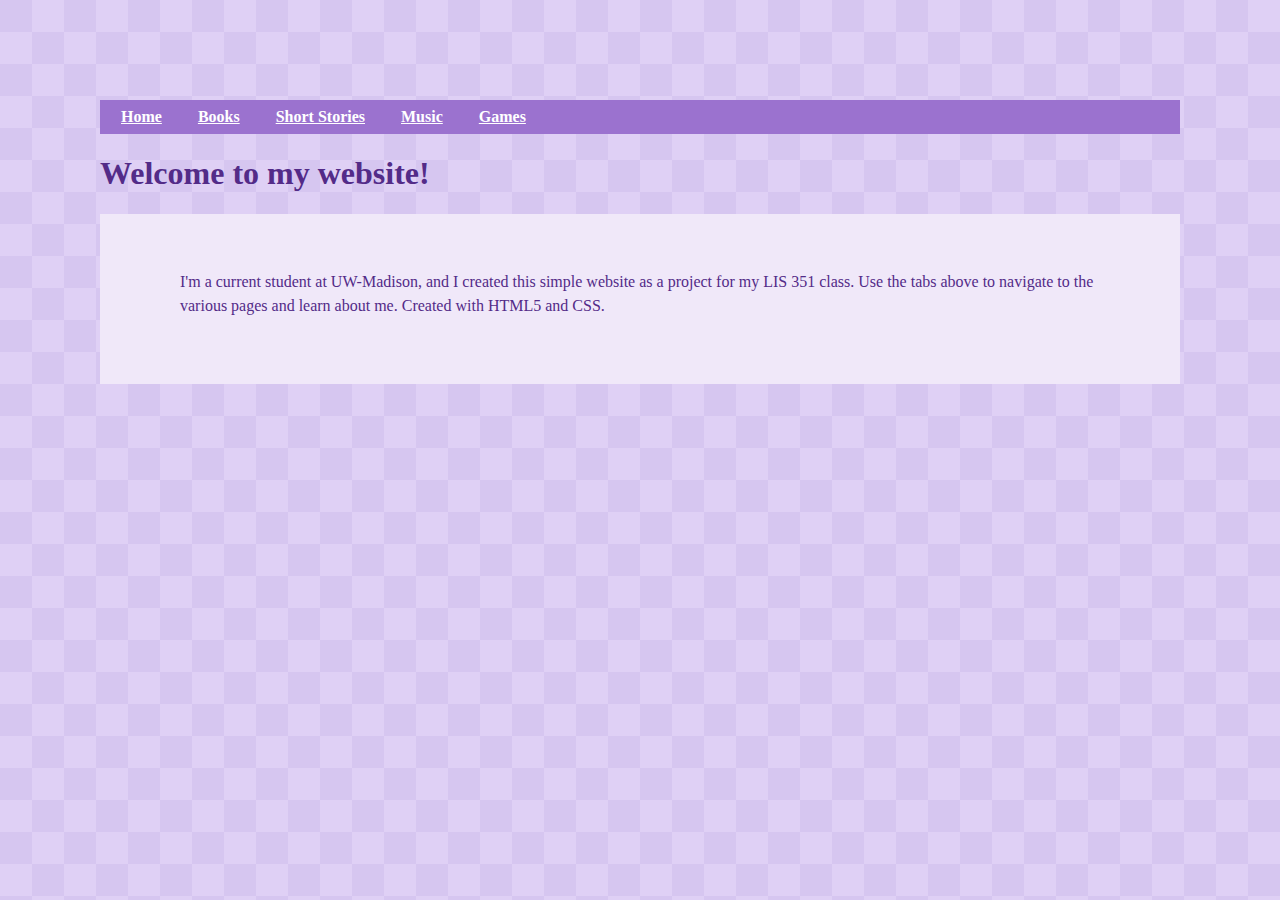
<file: index.html>
<!DOCTYPE html>
<html lang="en">
<meta charset="UTF-8">
<title>Home</title>
<meta name="viewport" content="width=device-width,initial-scale=1">
<link rel="stylesheet" href="/style.css">
<style>
</style>

    <body>
		<!---Navigation Bar-->
		<ul class = "nav-bar-Background">
			<li class = "nav-bar-Link"><a class = "nav-bar-List" href="index.html">Home</a></li>
			<li class = "nav-bar-Link"><a class = "nav-bar-List" href="books/books.html">Books</a></li>
			<li class = "nav-bar-Link"><a class = "nav-bar-List" href="shortstories/shortstories.html">Short Stories</a></li>
			<li class = "nav-bar-Link"><a class = "nav-bar-List" href="music/music.html">Music</a></li>
			<li class = "nav-bar-Link"><a class = "nav-bar-List" href="games/games.html">Games</a></li>
		  </ul>

		<!---Heading-->
		<h1>Welcome to my website!</h1>
		<div>

		<!---Body-->
		<p>
				I'm a current student at UW-Madison, and I created this simple website as 
			a project for my LIS 351 class. Use the tabs above to navigate to
			the various pages and learn about me. Created with HTML5 and CSS.
		</p></div>

	</body>

</html>
</file>
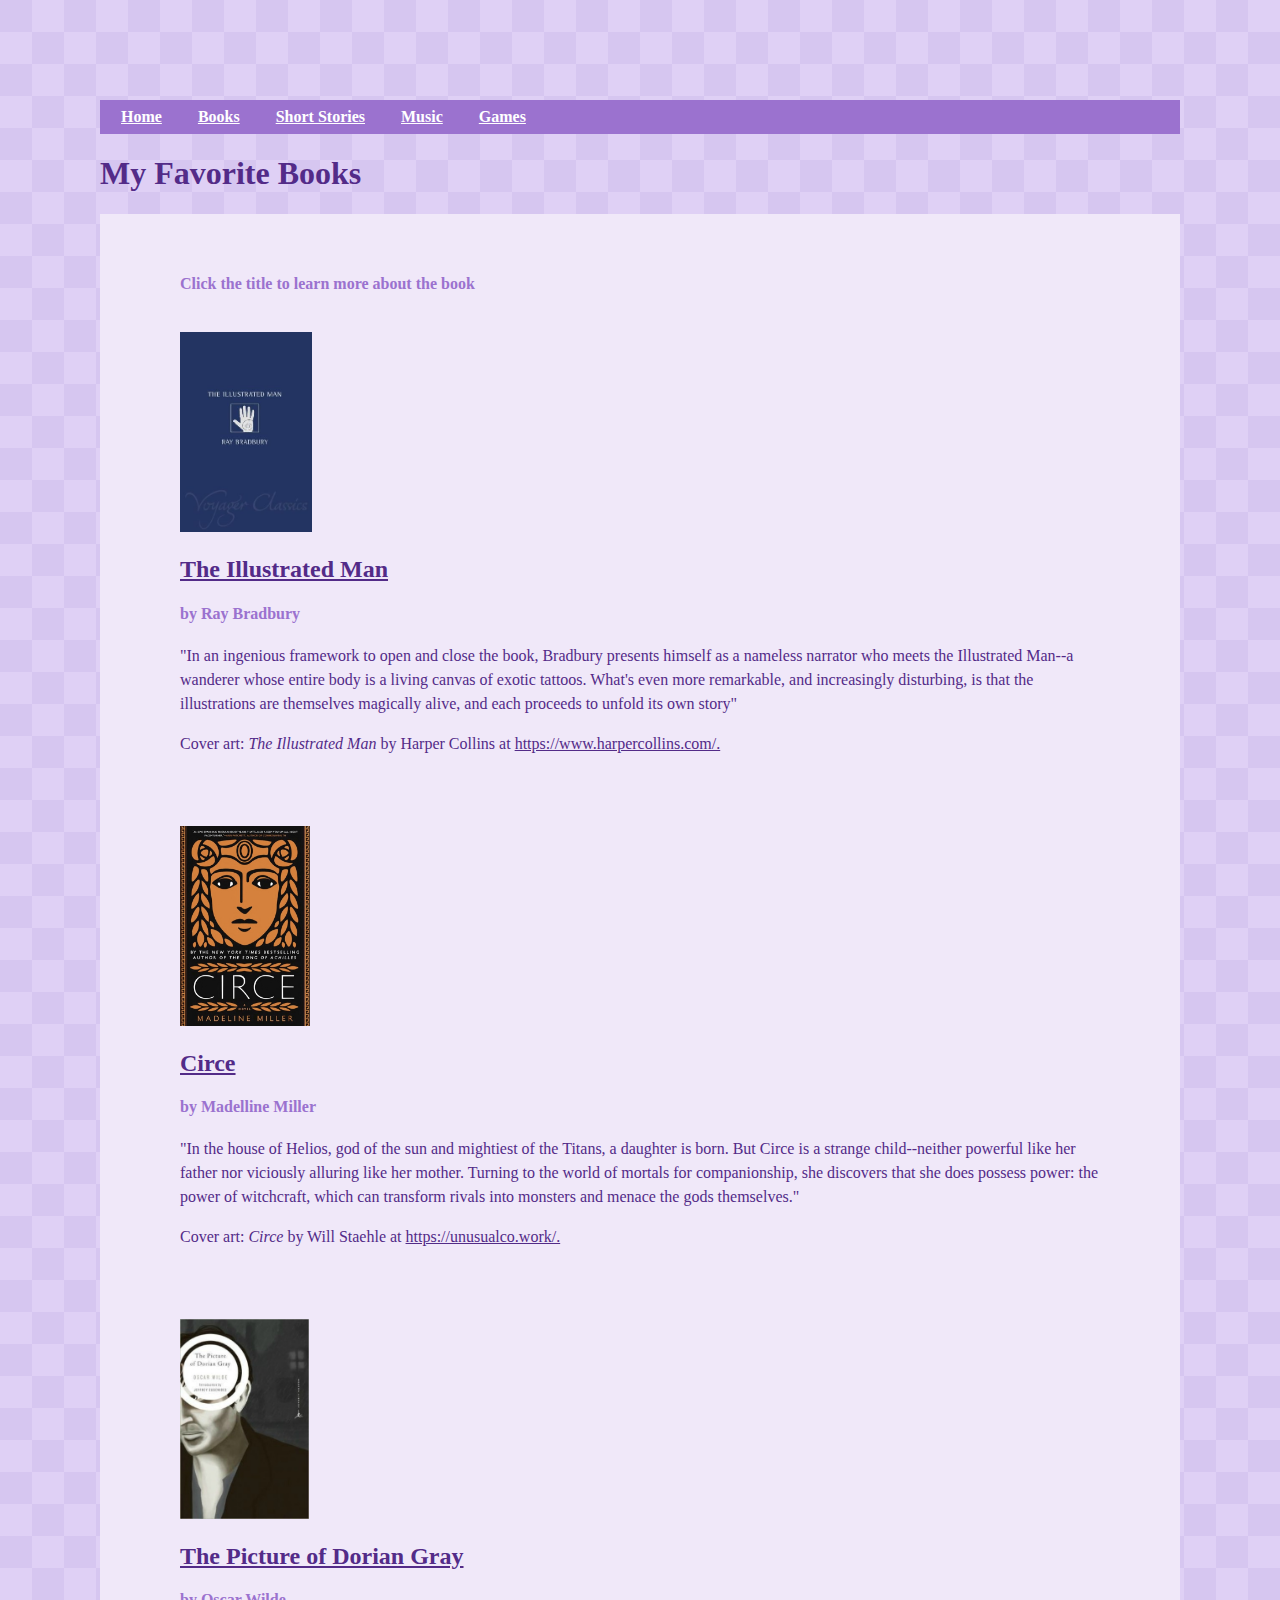
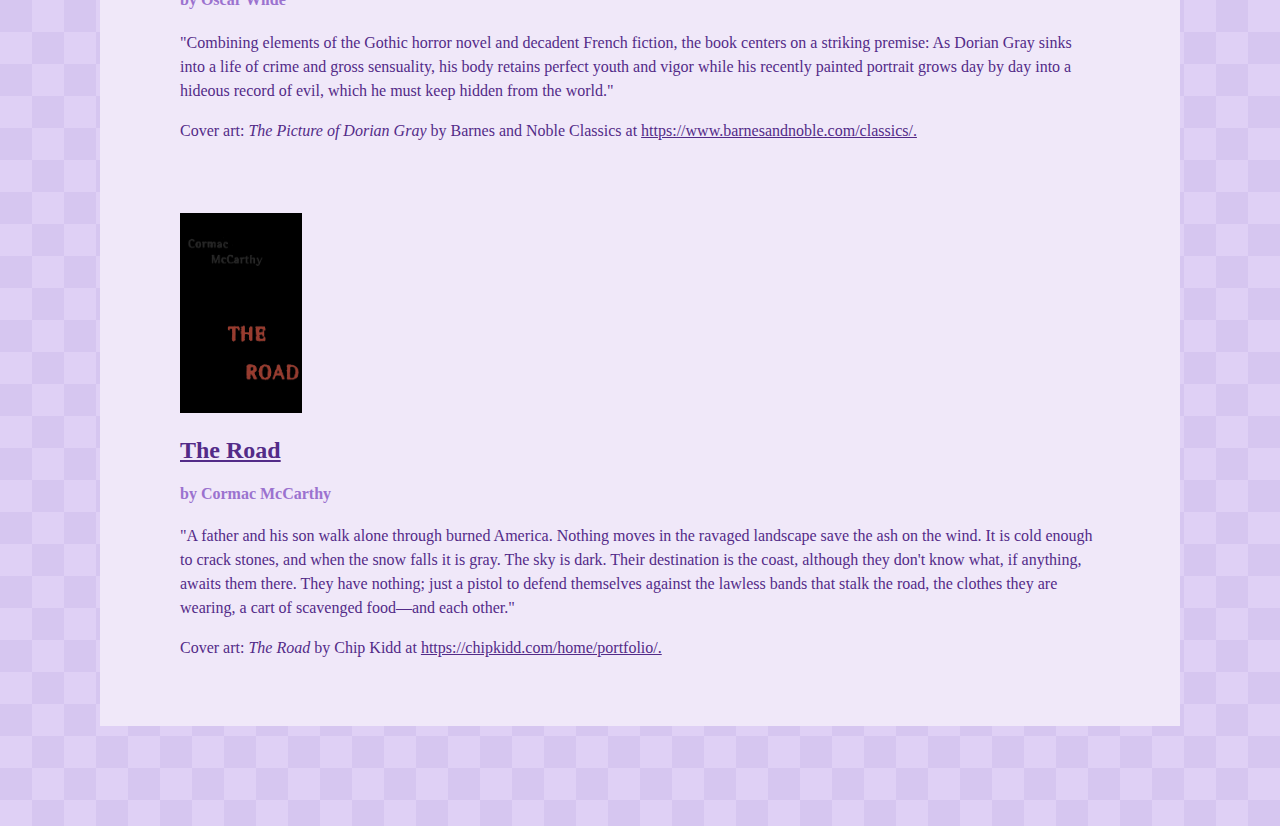
<file: books/books.html>
<!DOCTYPE html>
<html lang="en">
<meta charset="UTF-8">
<title>Books</title>
<meta name="viewport" content="width=device-width,initial-scale=1">
<link rel="stylesheet" href="/style.css">
<style>
</style>

	<body>
		<!---Navigation Bar-->
		<ul class = "nav-bar-Background">
			<li class = "nav-bar-Link"><a class = "nav-bar-List" href="../index.html">Home</a></li>
			<li class = "nav-bar-Link"><a class = "nav-bar-List" href="books.html">Books</a></li>
			<li class = "nav-bar-Link"><a class = "nav-bar-List" href="../shortstories/shortstories.html">Short Stories</a></li>
			<li class = "nav-bar-Link"><a class = "nav-bar-List" href="../music/music.html">Music</a></li>
			<li class = "nav-bar-Link"><a class = "nav-bar-List" href="../games/games.html">Games</a></li>
		</ul>

		<!---Heading-->
		<h1>My Favorite Books</h1>
		
		<!---Body-->
		<div>
			<h4>Click the title to learn more about the book</h4>
			<br>
			<!---Book 1-->
		<img src = "IllustratedMan.jpg" alt = "The book cover of The Illustrated Man by Ray Bradbury. It shows a white hand with a spiral in it on a blue background." height = "200"/><h2><a href = "https://www.goodreads.com/book/show/24830.The_Illustrated_Man">The Illustrated Man</a></h2>
		<h4>by Ray Bradbury</h4>
		<p>"In an ingenious framework to open and close the book, Bradbury presents himself as a nameless narrator who meets the Illustrated Man--a wanderer whose entire body is a living canvas of exotic tattoos. What's even more remarkable, and increasingly disturbing, is that the illustrations are themselves magically alive, and each proceeds to unfold its own story"</p>
		<p>Cover art: <i>The Illustrated Man</i> by Harper Collins at <a href = "https://www.harpercollins.com">https://www.harpercollins.com/.</a></p>
		<br>
		<br>
		<br>
			<!---Book 2-->
		<img src = "circe.jpg" alt = "The book cover of Circe by Madeline Miller. It shows a womens face in a copper color on a black background." height = "200"/><h2><a href = "https://www.goodreads.com/book/show/35959740-circe">Circe</a></h2>
		<h4>by Madelline Miller</h4>
		<p>"In the house of Helios, god of the sun and mightiest of the Titans, a daughter is born. But Circe is a strange child--neither powerful like her father nor viciously alluring like her mother. Turning to the world of mortals for companionship, she discovers that she does possess power: the power of witchcraft, which can transform rivals into monsters and menace the gods themselves."</p>
		<p>Cover art: <i>Circe</i> by Will Staehle at <a href = "https://unusualco.work">https://unusualco.work/.</a></p>
		<br>
		<br>
		<br>
			<!---Book 3-->
		<img src = "DorianGray.jpg" alt = "The book cover of The Picture of Dorian Gray by Oscar Wilde. It shows a man leaning to one side in black and white, with a white circle obscuring part of his face." height = "200"/><h2><a href = "https://www.goodreads.com/book/show/5297.The_Picture_of_Dorian_Gray">The Picture of Dorian Gray</a></h2>
		<h4>by Oscar Wilde</h4>
		<p>"Combining elements of the Gothic horror novel and decadent French fiction, the book centers on a striking premise: As Dorian Gray sinks into a life of crime and gross sensuality, his body retains perfect youth and vigor while his recently painted portrait grows day by day into a hideous record of evil, which he must keep hidden from the world." </p>
		<p>Cover art: <i>The Picture of Dorian Gray</i> by Barnes and Noble Classics at <a href = "https://www.barnesandnoble.com/classics">https://www.barnesandnoble.com/classics/.</a></p>
		<br>
		<br>
		<br>
			<!---Book 4-->
		<img src = "TheRoad.jpg" alt = "The book cover for The Road by Cormac McCarthy. It shows a the text: 'The Road' in red letters on a black background." height = "200"/><h2><a href = "https://www.goodreads.com/book/show/6288.The_Road">The Road</a></h2>
		<h4>by Cormac McCarthy</h4>
		<p>"A father and his son walk alone through burned America. Nothing moves in the ravaged landscape save the ash on the wind. It is cold enough to crack stones, and when the snow falls it is gray. The sky is dark. Their destination is the coast, although they don't know what, if anything, awaits them there. They have nothing; just a pistol to defend themselves against the lawless bands that stalk the road, the clothes they are wearing, a cart of scavenged food—and each other."</p>
		<p>Cover art: <i>The Road</i> by Chip Kidd at <a href = "https://chipkidd.com/home/portfolio/">https://chipkidd.com/home/portfolio/.</a></p>

		</div>

	</body>

</html>
</file>
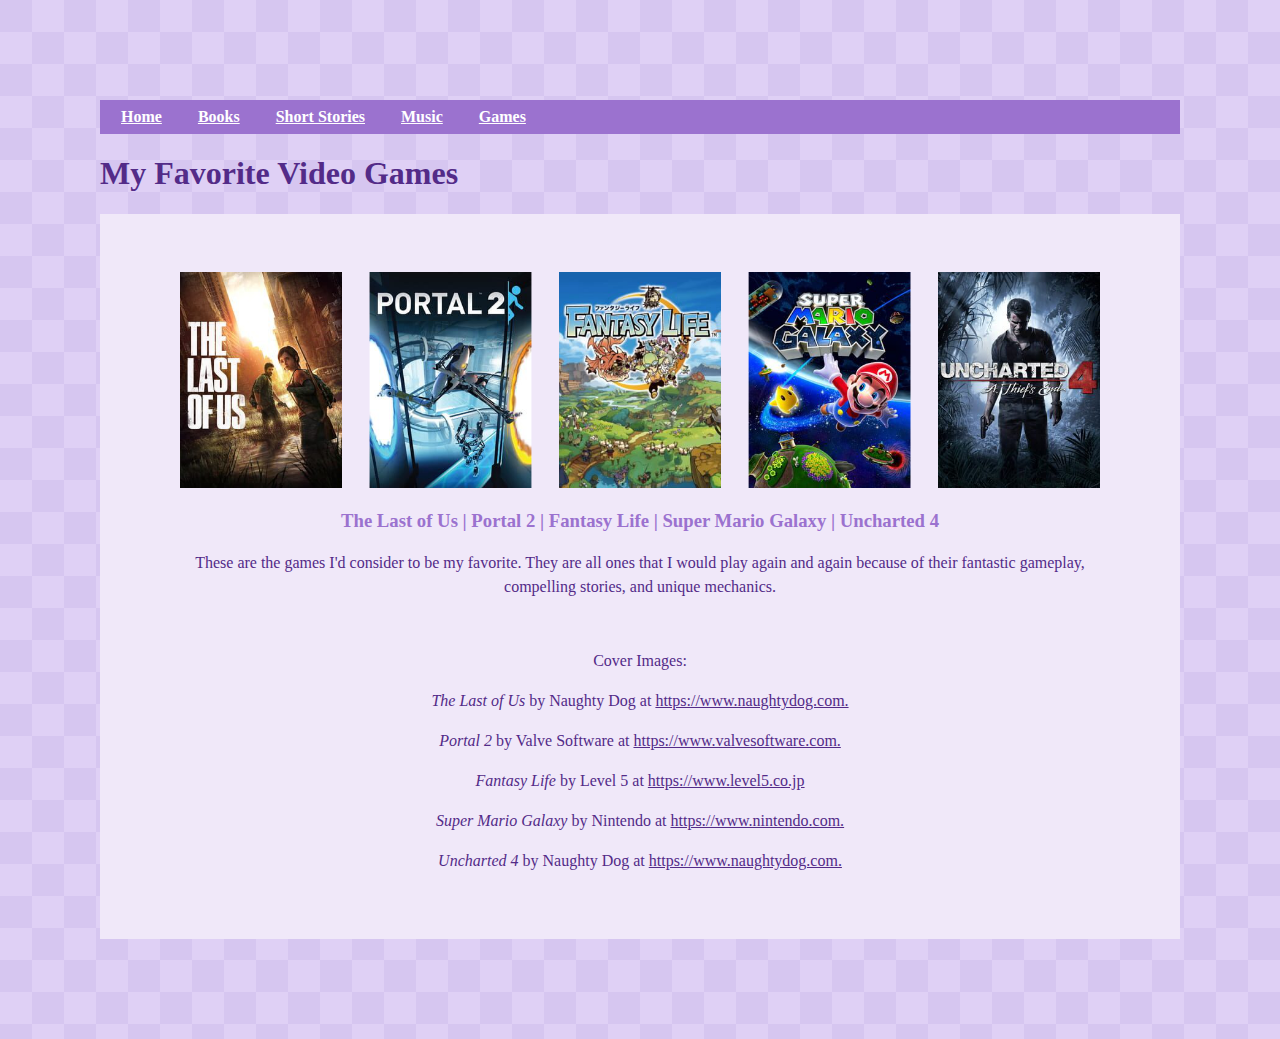
<file: games/games.html>
<!DOCTYPE html>
<html lang="en">
<meta charset="UTF-8">
<title>Games</title>
<meta name="viewport" content="width=device-width,initial-scale=1">
<link rel="stylesheet" href="/style.css">
<style>
</style>

	<body>
	    <!---Navigation Bar-->
		<ul class = "nav-bar-Background">
			<li class = "nav-bar-Link"><a class = "nav-bar-List" href="../index.html">Home</a></li>
			<li class = "nav-bar-Link"><a class = "nav-bar-List" href="../books/books.html">Books</a></li>
			<li class = "nav-bar-Link"><a class = "nav-bar-List" href="../shortstories/shortstories.html">Short Stories</a></li>
			<li class = "nav-bar-Link"><a class = "nav-bar-List" href="../music/music.html">Music</a></li>
			<li class = "nav-bar-Link"><a class = "nav-bar-List" href="games.html">Games</a></li>
		</ul>

		 <!---Heading-->
		 <h1>My Favorite Video Games</h1>
 
		 <!---Body-->
		 <div style="text-align: center;">
			<br>
			<img class = "scale-img" src = "games.png" alt = "5 video game covers in a row. The first shows a man and a girl with a gun walking towards a sunset. The second shows a robot jumping from a blue circular portal to a orange one. The third shows a grassy field with sheep, and a logo above it with a person and dragon. The fourth shows a man with a mustache flying in space with a star behind him and planets in the distance. The fifth shows a man with a gun in a dark forest."/><h3>The Last of Us  |  Portal 2  |  Fantasy Life  |  Super Mario Galaxy  |  Uncharted 4</h3>
			<p>These are the games I'd consider to be my favorite. They are all ones that I would play again and again because of their fantastic gameplay, compelling stories, and unique mechanics.</p>
			<br>
			<p>Cover Images:</p>
			<p><i>The Last of Us</i> by Naughty Dog at <a href = "https://www.naughtydog.com">https://www.naughtydog.com.</a></p>
			<p><i>Portal 2</i> by Valve Software at <a href = "https://www.valvesoftware.com/en/about">https://www.valvesoftware.com.</a></p>
			<p><i>Fantasy Life</i> by Level 5 at <a href = "https://www.level5.co.jp.">https://www.level5.co.jp</a></p>
			<p><i>Super Mario Galaxy</i> by Nintendo at <a href = "https://www.nintendo.com">https://www.nintendo.com.</a></p>
			<p><i>Uncharted 4</i> by Naughty Dog at <a href = "https://www.naughtydog.com">https://www.naughtydog.com.</a></p>
		 </div>


	</body>

</html>
</file>
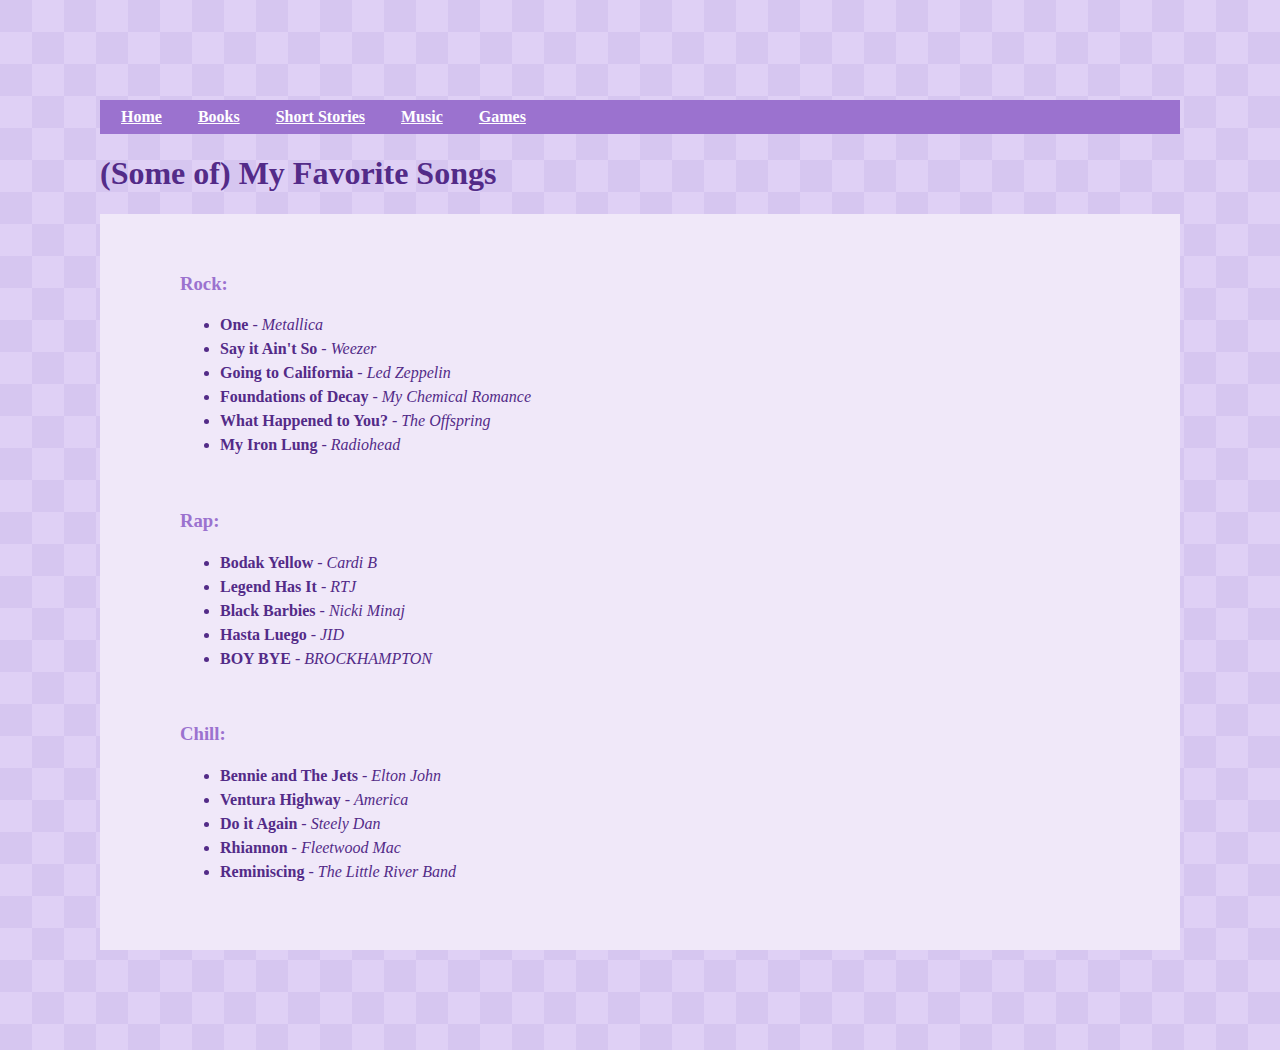
<file: music/music.html>
<!DOCTYPE html>
<html lang="en">
<meta charset="UTF-8">
<title>Music</title>
<meta name="viewport" content="width=device-width,initial-scale=1">
<link rel="stylesheet" href="/style.css">
<style>
</style>

	<body>
        <!---Navigation Bar-->
        <ul class = "nav-bar-Background">
			<li class = "nav-bar-Link"><a class = "nav-bar-List" href="../index.html">Home</a></li>
			<li class = "nav-bar-Link"><a class = "nav-bar-List" href="../books/books.html">Books</a></li>
			<li class = "nav-bar-Link"><a class = "nav-bar-List" href="../shortstories/shortstories.html">Short Stories</a></li>
			<li class = "nav-bar-Link"><a class = "nav-bar-List" href="music.html">Music</a></li>
			<li class = "nav-bar-Link"><a class = "nav-bar-List" href="../games/games.html">Games</a></li>
		  </ul>

        <!---Heading-->
        <h1>(Some of) My Favorite Songs</h1>
        <div> 
        <!---Body-->
        <h3>Rock:</h3>
        <ul>
          <li><b>One</b> - <i>Metallica</i></li>
          <li><b>Say it Ain't So</b> - <i>Weezer</i></li>
          <li><b>Going to California</b> - <i>Led Zeppelin</i></li>
          <li><b>Foundations of Decay</b> - <i>My Chemical Romance</i></li>
          <li><b>What Happened to You?</b> - <i>The Offspring</i></li>
          <li><b>My Iron Lung</b> - <i>Radiohead</i></li>
        </ul>
        <br>
        <h3>Rap:</h3>
        <ul>
          <li><b>Bodak Yellow</b> - <i>Cardi B</i></li>
          <li><b>Legend Has It</b> - <i>RTJ</i></li>
          <li><b>Black Barbies</b> - <i>Nicki Minaj</i></li>
          <li><b>Hasta Luego</b> - <i>JID</i></li>
          <li><b>BOY BYE</b> - <i>BROCKHAMPTON</i></li>
        </ul>
        <br>
        <h3>Chill:</h3>
        <ul>
          <li><b>Bennie and The Jets</b> - <i>Elton John</i></li>
          <li><b>Ventura Highway</b> - <i>America</i></li>
          <li><b>Do it Again</b> - <i>Steely Dan</i></li>
          <li><b>Rhiannon</b> - <i>Fleetwood Mac</i></li>
          <li><b>Reminiscing</b> - <i>The Little River Band</i></li>
        </ul>
    </div>
	</body>

</html>
</file>
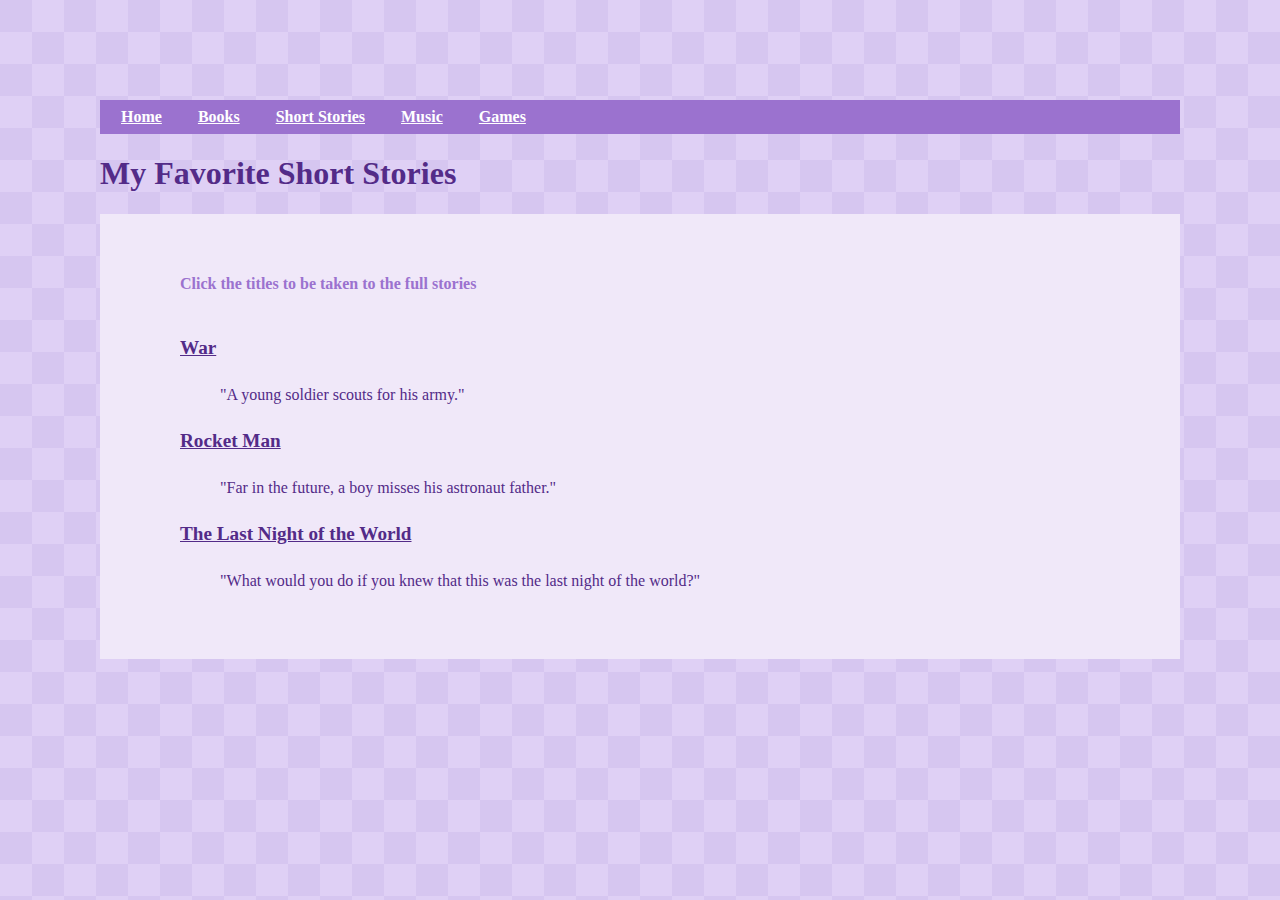
<file: shortstories/shortstories.html>
<!DOCTYPE html>
<html lang="en">
<meta charset="UTF-8">
<title>Short Stories</title>
<meta name="viewport" content="width=device-width,initial-scale=1">
<link rel="stylesheet" href="/style.css">
<style>
</style>

    <body>
        <!---Navigation Bar-->
        <ul class = "nav-bar-Background">
            <li class = "nav-bar-Link"><a class = "nav-bar-List" href="../index.html">Home</a></li>
            <li class = "nav-bar-Link"><a class = "nav-bar-List" href="../books/books.html">Books</a></li>
            <li class = "nav-bar-Link"><a class = "nav-bar-List" href="shortstories.html">Short Stories</a></li>
            <li class = "nav-bar-Link"><a class = "nav-bar-List" href="../music/music.html">Music</a></li>
            <li class = "nav-bar-Link"><a class = "nav-bar-List" href="../games/games.html">Games</a></li>
        </ul>

        <!---Heading-->
        <h1>My Favorite Short Stories</h1>
        <div>
        <h4>Click the titles to be taken to the full stories</h4>

        <!---Body-->
        <dl>
        <dt><a href = "story1.html">War</a></dt>
        <dd>"A young soldier scouts for his army."</dd>
        <dt><a href = "story2.html">Rocket Man</a></dt>
        <dd>"Far in the future, a boy misses his astronaut father." </dd>
        <dt><a href = "story3.html">The Last Night of the World</a></dt>
        <dd>"What would you do if you knew that this was the last night of the world?" </dd>
        </dl>
    </div>
	</body>

</html>
</file>
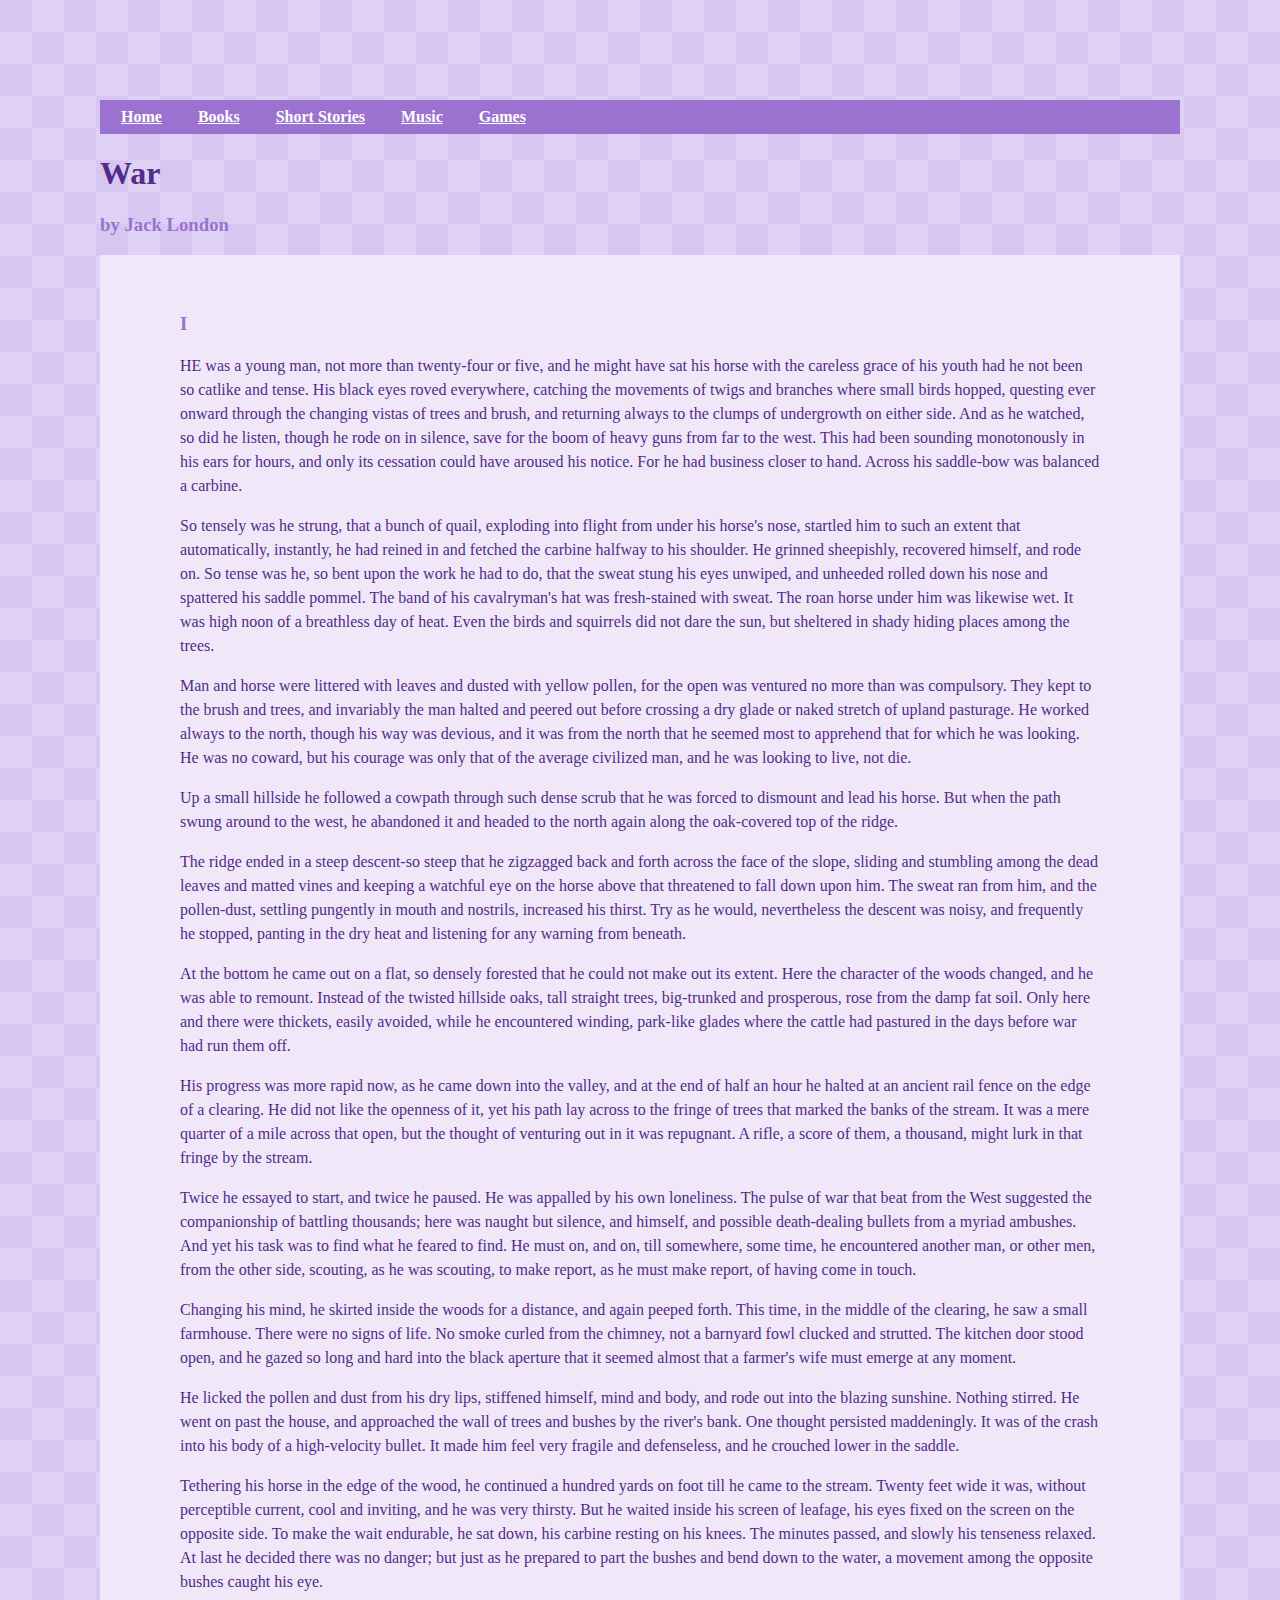
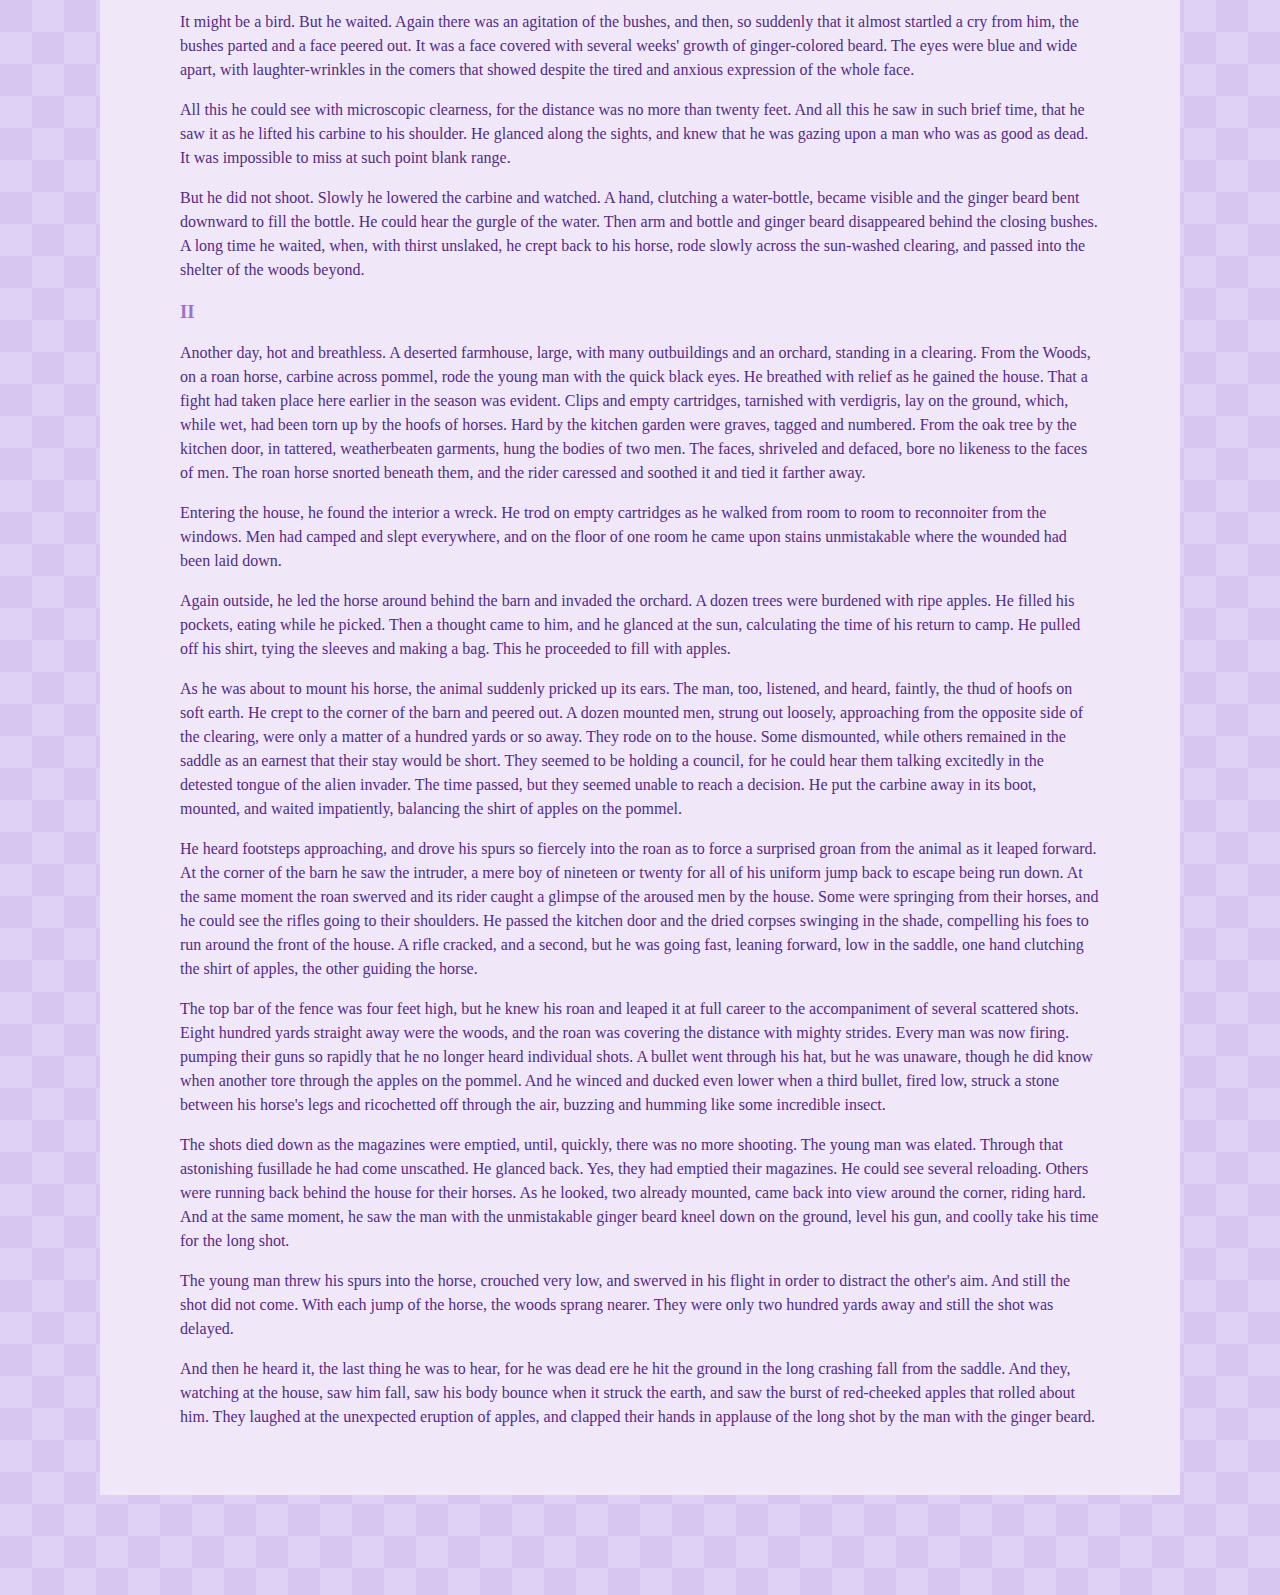
<file: shortstories/story1.html>
<!DOCTYPE html>
<html lang="en">
<meta charset="UTF-8">
<title>Story 1</title>
<meta name="viewport" content="width=device-width,initial-scale=1">
<link rel="stylesheet" href="/style.css">
<style>
</style>

	<body>
		 <!---Navigation Bar-->
		 <ul class = "nav-bar-Background">
            <li class = "nav-bar-Link"><a class = "nav-bar-List" href="../index.html">Home</a></li>
            <li class = "nav-bar-Link"><a class = "nav-bar-List" href="../books/books.html">Books</a></li>
            <li class = "nav-bar-Link"><a class = "nav-bar-List" href="shortstories.html">Short Stories</a></li>
            <li class = "nav-bar-Link"><a class = "nav-bar-List" href="../music/music.html">Music</a></li>
            <li class = "nav-bar-Link"><a class = "nav-bar-List" href="../games/games.html">Games</a></li>
        </ul>

		<!---Heading-->
		<h1>War</h1>
		<h3>by Jack London</h3>

		<!---Body-->
		<div>
		<h3>I</h3>
		<p>
			HE was a young man, not more than twenty-four or five, and he might have sat his horse with the careless grace of his youth had he not been so catlike and tense. His black eyes roved everywhere, catching the movements of twigs and branches where small birds hopped, questing ever onward through the changing vistas of trees and brush, and returning always to the clumps of undergrowth on either side. And as he watched, so did he listen, though he rode on in silence, save for the boom of heavy guns from far to the west. This had been sounding monotonously in his ears for hours, and only its cessation could have aroused his notice. For he had business closer to hand. Across his saddle-bow was balanced a carbine.
			</p><p>
			So tensely was he strung, that a bunch of quail, exploding into flight from under his horse's nose, startled him to such an extent that automatically, instantly, he had reined in and fetched the carbine halfway to his shoulder. He grinned sheepishly, recovered himself, and rode on. So tense was he, so bent upon the work he had to do, that the sweat stung his eyes unwiped, and unheeded rolled down his nose and spattered his saddle pommel. The band of his cavalryman's hat was fresh-stained with sweat. The roan horse under him was likewise wet. It was high noon of a breathless day of heat. Even the birds and squirrels did not dare the sun, but sheltered in shady hiding places among the trees.
			</p><p>
			Man and horse were littered with leaves and dusted with yellow pollen, for the open was ventured no more than was compulsory. They kept to the brush and trees, and invariably the man halted and peered out before crossing a dry glade or naked stretch of upland pasturage. He worked always to the north, though his way was devious, and it was from the north that he seemed most to apprehend that for which he was looking. He was no coward, but his courage was only that of the average civilized man, and he was looking to live, not die.
			</p><p>
			Up a small hillside he followed a cowpath through such dense scrub that he was forced to dismount and lead his horse. But when the path swung around to the west, he abandoned it and headed to the north again along the oak-covered top of the ridge.
			</p><p>
			The ridge ended in a steep descent-so steep that he zigzagged back and forth across the face of the slope, sliding and stumbling among the dead leaves and matted vines and keeping a watchful eye on the horse above that threatened to fall down upon him. The sweat ran from him, and the pollen-dust, settling pungently in mouth and nostrils, increased his thirst. Try as he would, nevertheless the descent was noisy, and frequently he stopped, panting in the dry heat and listening for any warning from beneath.
			</p><p>
			At the bottom he came out on a flat, so densely forested that he could not make out its extent. Here the character of the woods changed, and he was able to remount. Instead of the twisted hillside oaks, tall straight trees, big-trunked and prosperous, rose from the damp fat soil. Only here and there were thickets, easily avoided, while he encountered winding, park-like glades where the cattle had pastured in the days before war had run them off.
			</p><p>
			His progress was more rapid now, as he came down into the valley, and at the end of half an hour he halted at an ancient rail fence on the edge of a clearing. He did not like the openness of it, yet his path lay across to the fringe of trees that marked the banks of the stream. It was a mere quarter of a mile across that open, but the thought of venturing out in it was repugnant. A rifle, a score of them, a thousand, might lurk in that fringe by the stream.
			</p><p>
			Twice he essayed to start, and twice he paused. He was appalled by his own loneliness. The pulse of war that beat from the West suggested the companionship of battling thousands; here was naught but silence, and himself, and possible death-dealing bullets from a myriad ambushes. And yet his task was to find what he feared to find. He must on, and on, till somewhere, some time, he encountered another man, or other men, from the other side, scouting, as he was scouting, to make report, as he must make report, of having come in touch.
			</p><p>
			Changing his mind, he skirted inside the woods for a distance, and again peeped forth. This time, in the middle of the clearing, he saw a small farmhouse. There were no signs of life. No smoke curled from the chimney, not a barnyard fowl clucked and strutted. The kitchen door stood open, and he gazed so long and hard into the black aperture that it seemed almost that a farmer's wife must emerge at any moment.
			</p><p>
			He licked the pollen and dust from his dry lips, stiffened himself, mind and body, and rode out into the blazing sunshine. Nothing stirred. He went on past the house, and approached the wall of trees and bushes by the river's bank. One thought persisted maddeningly. It was of the crash into his body of a high-velocity bullet. It made him feel very fragile and defenseless, and he crouched lower in the saddle.
			</p><p>
			Tethering his horse in the edge of the wood, he continued a hundred yards on foot till he came to the stream. Twenty feet wide it was, without perceptible current, cool and inviting, and he was very thirsty. But he waited inside his screen of leafage, his eyes fixed on the screen on the opposite side. To make the wait endurable, he sat down, his carbine resting on his knees. The minutes passed, and slowly his tenseness relaxed. At last he decided there was no danger; but just as he prepared to part the bushes and bend down to the water, a movement among the opposite bushes caught his eye.
			</p><p>
			It might be a bird. But he waited. Again there was an agitation of the bushes, and then, so suddenly that it almost startled a cry from him, the bushes parted and a face peered out. It was a face covered with several weeks' growth of ginger-colored beard. The eyes were blue and wide apart, with laughter-wrinkles in the comers that showed despite the tired and anxious expression of the whole face.
			</p><p>
			All this he could see with microscopic clearness, for the distance was no more than twenty feet. And all this he saw in such brief time, that he saw it as he lifted his carbine to his shoulder. He glanced along the sights, and knew that he was gazing upon a man who was as good as dead. It was impossible to miss at such point blank range.
			</p><p>
			But he did not shoot. Slowly he lowered the carbine and watched. A hand, clutching a water-bottle, became visible and the ginger beard bent downward to fill the bottle. He could hear the gurgle of the water. Then arm and bottle and ginger beard disappeared behind the closing bushes. A long time he waited, when, with thirst unslaked, he crept back to his horse, rode slowly across the sun-washed clearing, and passed into the shelter of the woods beyond.
			</p><h3>
			II
			</h3><p>
			Another day, hot and breathless. A deserted farmhouse, large, with many outbuildings and an orchard, standing in a clearing. From the Woods, on a roan horse, carbine across pommel, rode the young man with the quick black eyes. He breathed with relief as he gained the house. That a fight had taken place here earlier in the season was evident. Clips and empty cartridges, tarnished with verdigris, lay on the ground, which, while wet, had been torn up by the hoofs of horses. Hard by the kitchen garden were graves, tagged and numbered. From the oak tree by the kitchen door, in tattered, weatherbeaten garments, hung the bodies of two men. The faces, shriveled and defaced, bore no likeness to the faces of men. The roan horse snorted beneath them, and the rider caressed and soothed it and tied it farther away.
			</p><p>
			Entering the house, he found the interior a wreck. He trod on empty cartridges as he walked from room to room to reconnoiter from the windows. Men had camped and slept everywhere, and on the floor of one room he came upon stains unmistakable where the wounded had been laid down.
			</p><p>
			Again outside, he led the horse around behind the barn and invaded the orchard. A dozen trees were burdened with ripe apples. He filled his pockets, eating while he picked. Then a thought came to him, and he glanced at the sun, calculating the time of his return to camp. He pulled off his shirt, tying the sleeves and making a bag. This he proceeded to fill with apples.
			</p><p>
			As he was about to mount his horse, the animal suddenly pricked up its ears. The man, too, listened, and heard, faintly, the thud of hoofs on soft earth. He crept to the corner of the barn and peered out. A dozen mounted men, strung out loosely, approaching from the opposite side of the clearing, were only a matter of a hundred yards or so away. They rode on to the house. Some dismounted, while others remained in the saddle as an earnest that their stay would be short. They seemed to be holding a council, for he could hear them talking excitedly in the detested tongue of the alien invader. The time passed, but they seemed unable to reach a decision. He put the carbine away in its boot, mounted, and waited impatiently, balancing the shirt of apples on the pommel.
			</p><p>
			He heard footsteps approaching, and drove his spurs so fiercely into the roan as to force a surprised groan from the animal as it leaped forward. At the corner of the barn he saw the intruder, a mere boy of nineteen or twenty for all of his uniform jump back to escape being run down. At the same moment the roan swerved and its rider caught a glimpse of the aroused men by the house. Some were springing from their horses, and he could see the rifles going to their shoulders. He passed the kitchen door and the dried corpses swinging in the shade, compelling his foes to run around the front of the house. A rifle cracked, and a second, but he was going fast, leaning forward, low in the saddle, one hand clutching the shirt of apples, the other guiding the horse.
			</p><p>
			The top bar of the fence was four feet high, but he knew his roan and leaped it at full career to the accompaniment of several scattered shots. Eight hundred yards straight away were the woods, and the roan was covering the distance with mighty strides. Every man was now firing. pumping their guns so rapidly that he no longer heard individual shots. A bullet went through his hat, but he was unaware, though he did know when another tore through the apples on the pommel. And he winced and ducked even lower when a third bullet, fired low, struck a stone between his horse's legs and ricochetted off through the air, buzzing and humming like some incredible insect.
			</p><p>
			The shots died down as the magazines were emptied, until, quickly, there was no more shooting. The young man was elated. Through that astonishing fusillade he had come unscathed. He glanced back. Yes, they had emptied their magazines. He could see several reloading. Others were running back behind the house for their horses. As he looked, two already mounted, came back into view around the corner, riding hard. And at the same moment, he saw the man with the unmistakable ginger beard kneel down on the ground, level his gun, and coolly take his time for the long shot.
			</p><p>
			The young man threw his spurs into the horse, crouched very low, and swerved in his flight in order to distract the other's aim. And still the shot did not come. With each jump of the horse, the woods sprang nearer. They were only two hundred yards away and still the shot was delayed.
			</p><p>
			And then he heard it, the last thing he was to hear, for he was dead ere he hit the ground in the long crashing fall from the saddle. And they, watching at the house, saw him fall, saw his body bounce when it struck the earth, and saw the burst of red-cheeked apples that rolled about him. They laughed at the unexpected eruption of apples, and clapped their hands in applause of the long shot by the man with the ginger beard.
		</p></div>
	</body>

</html>
</file>
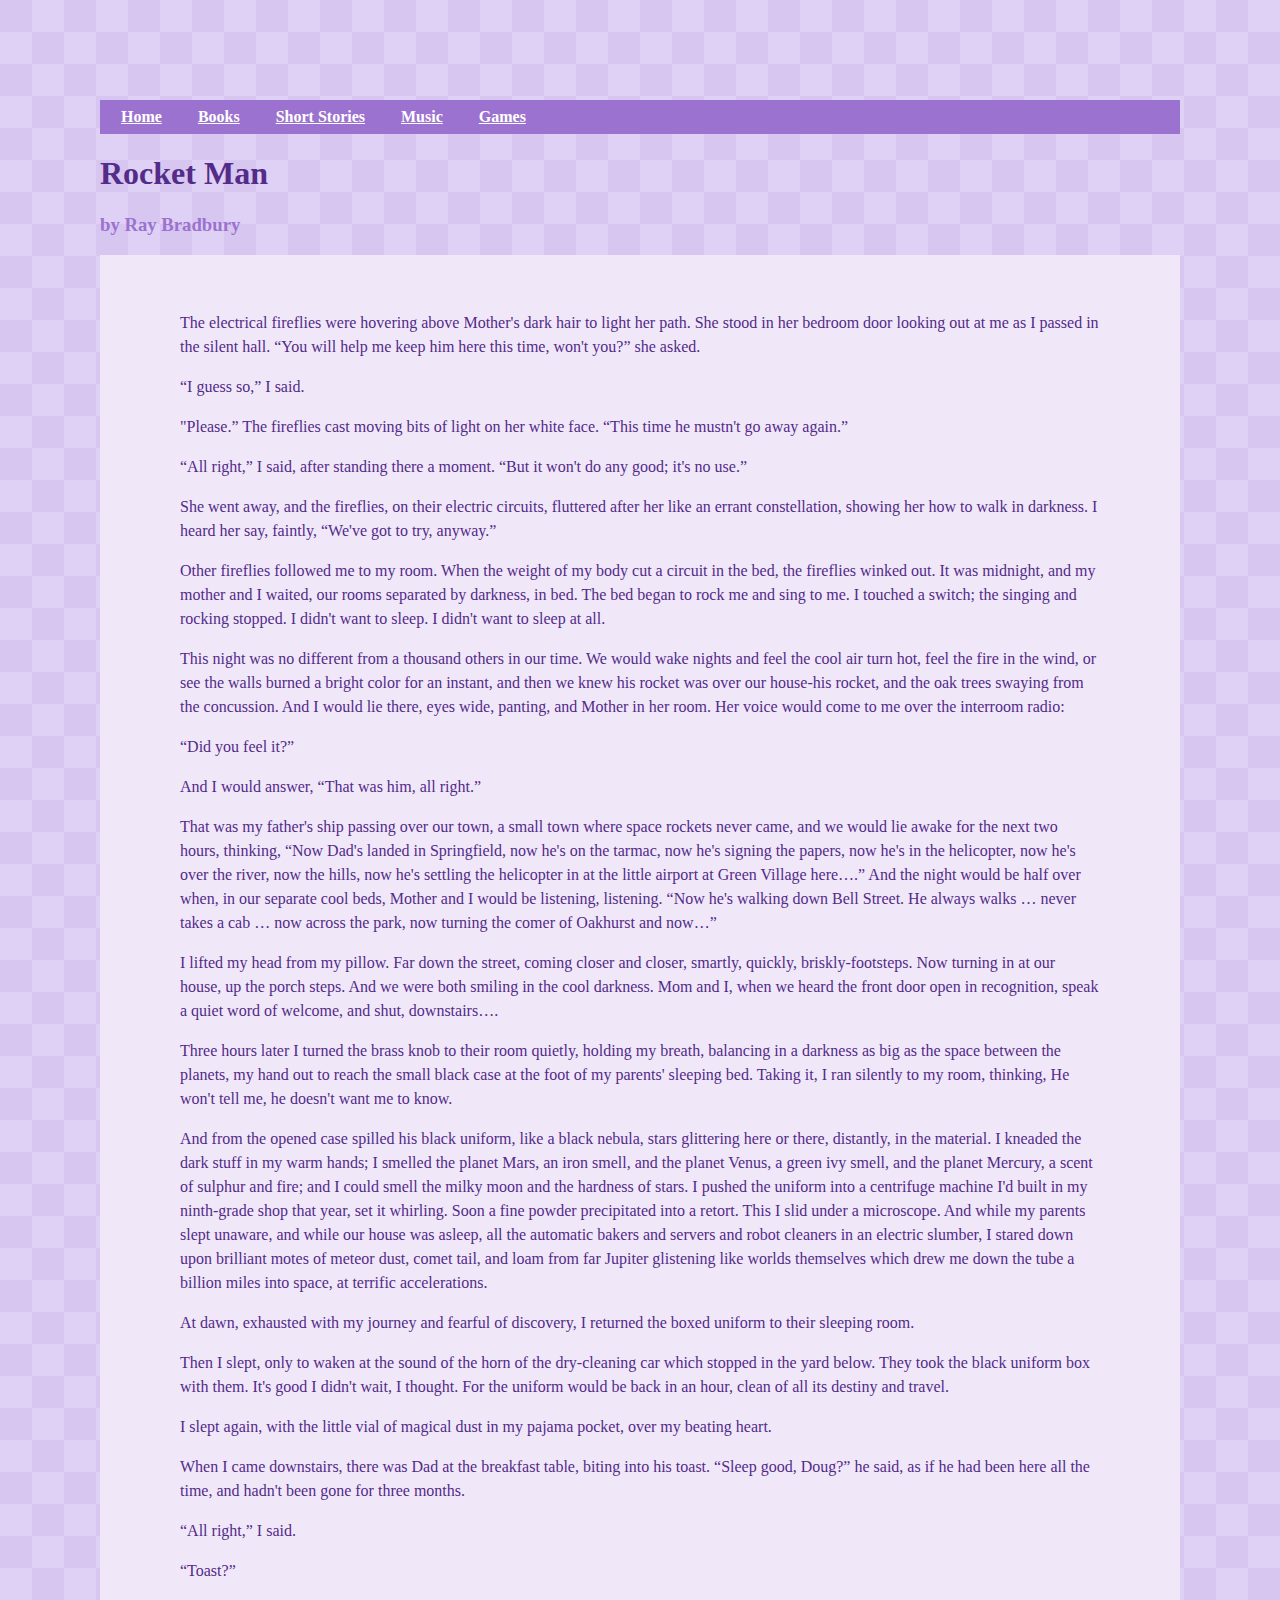
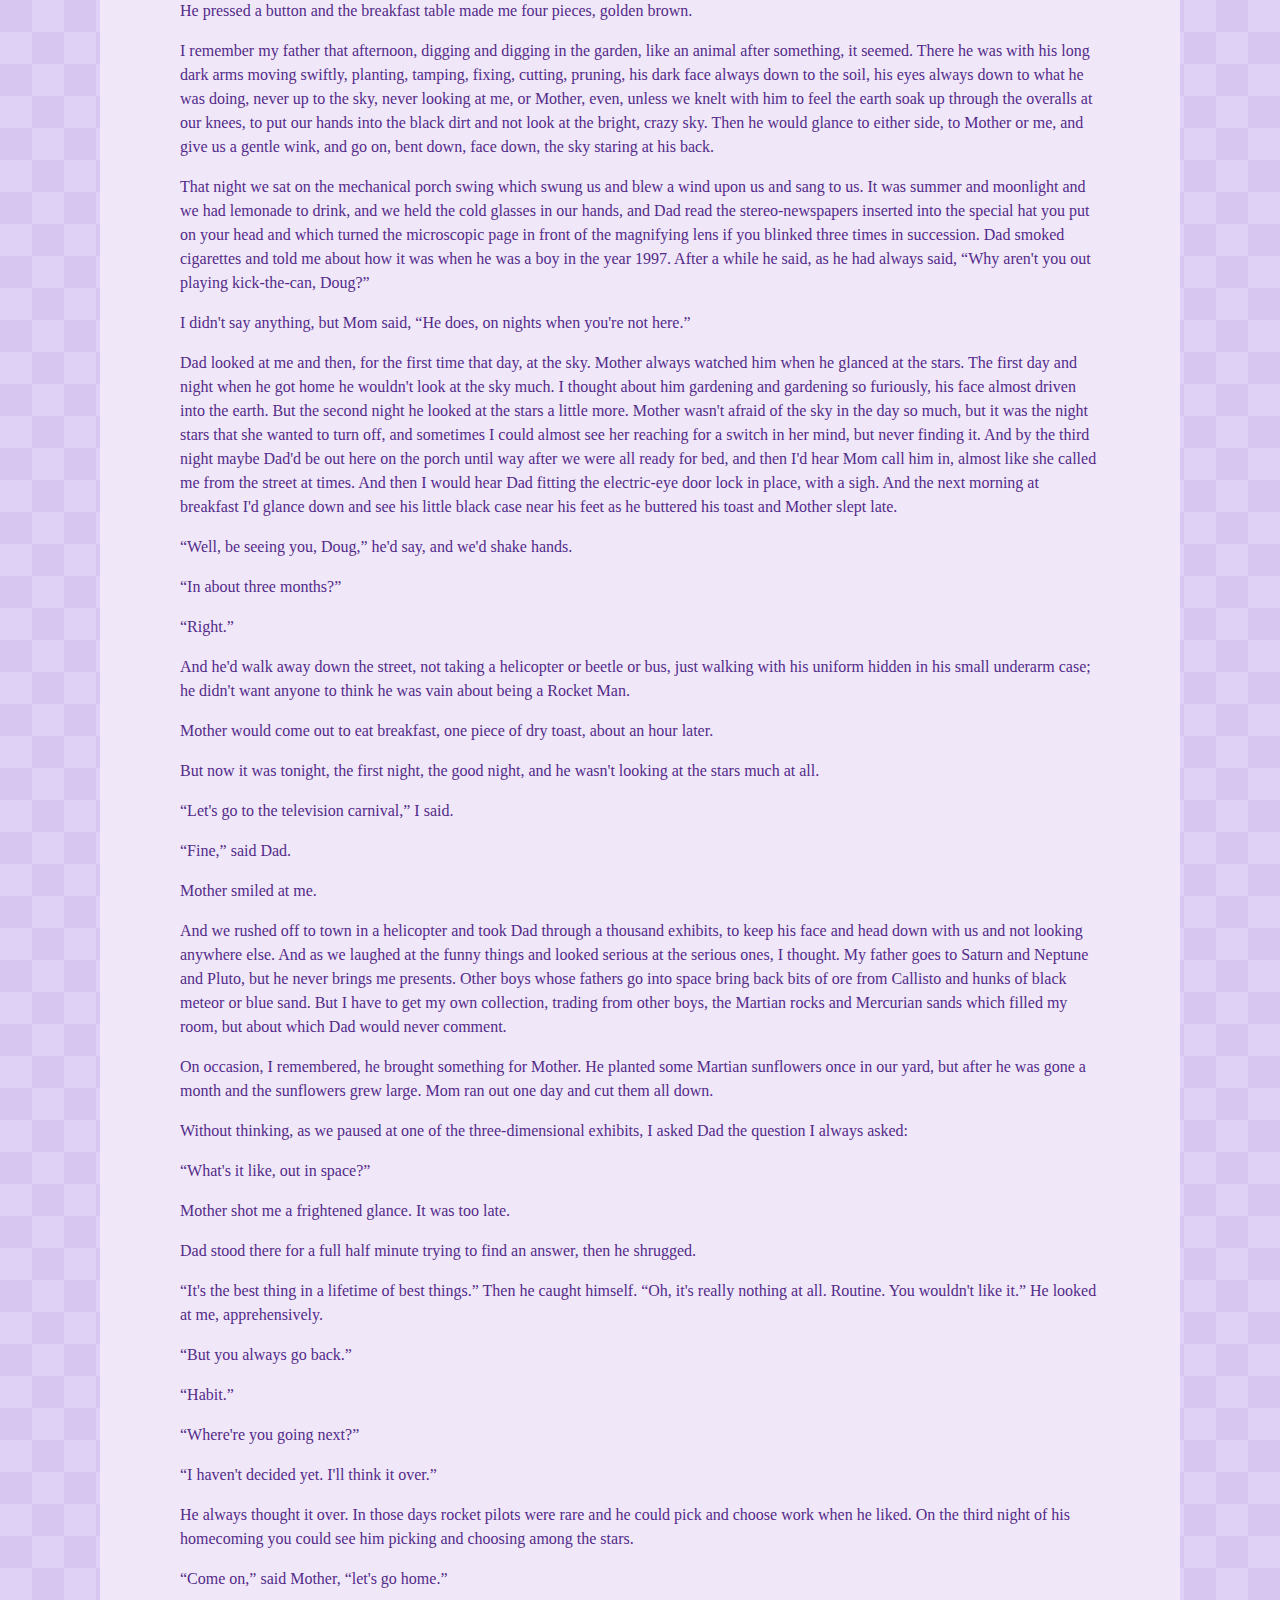
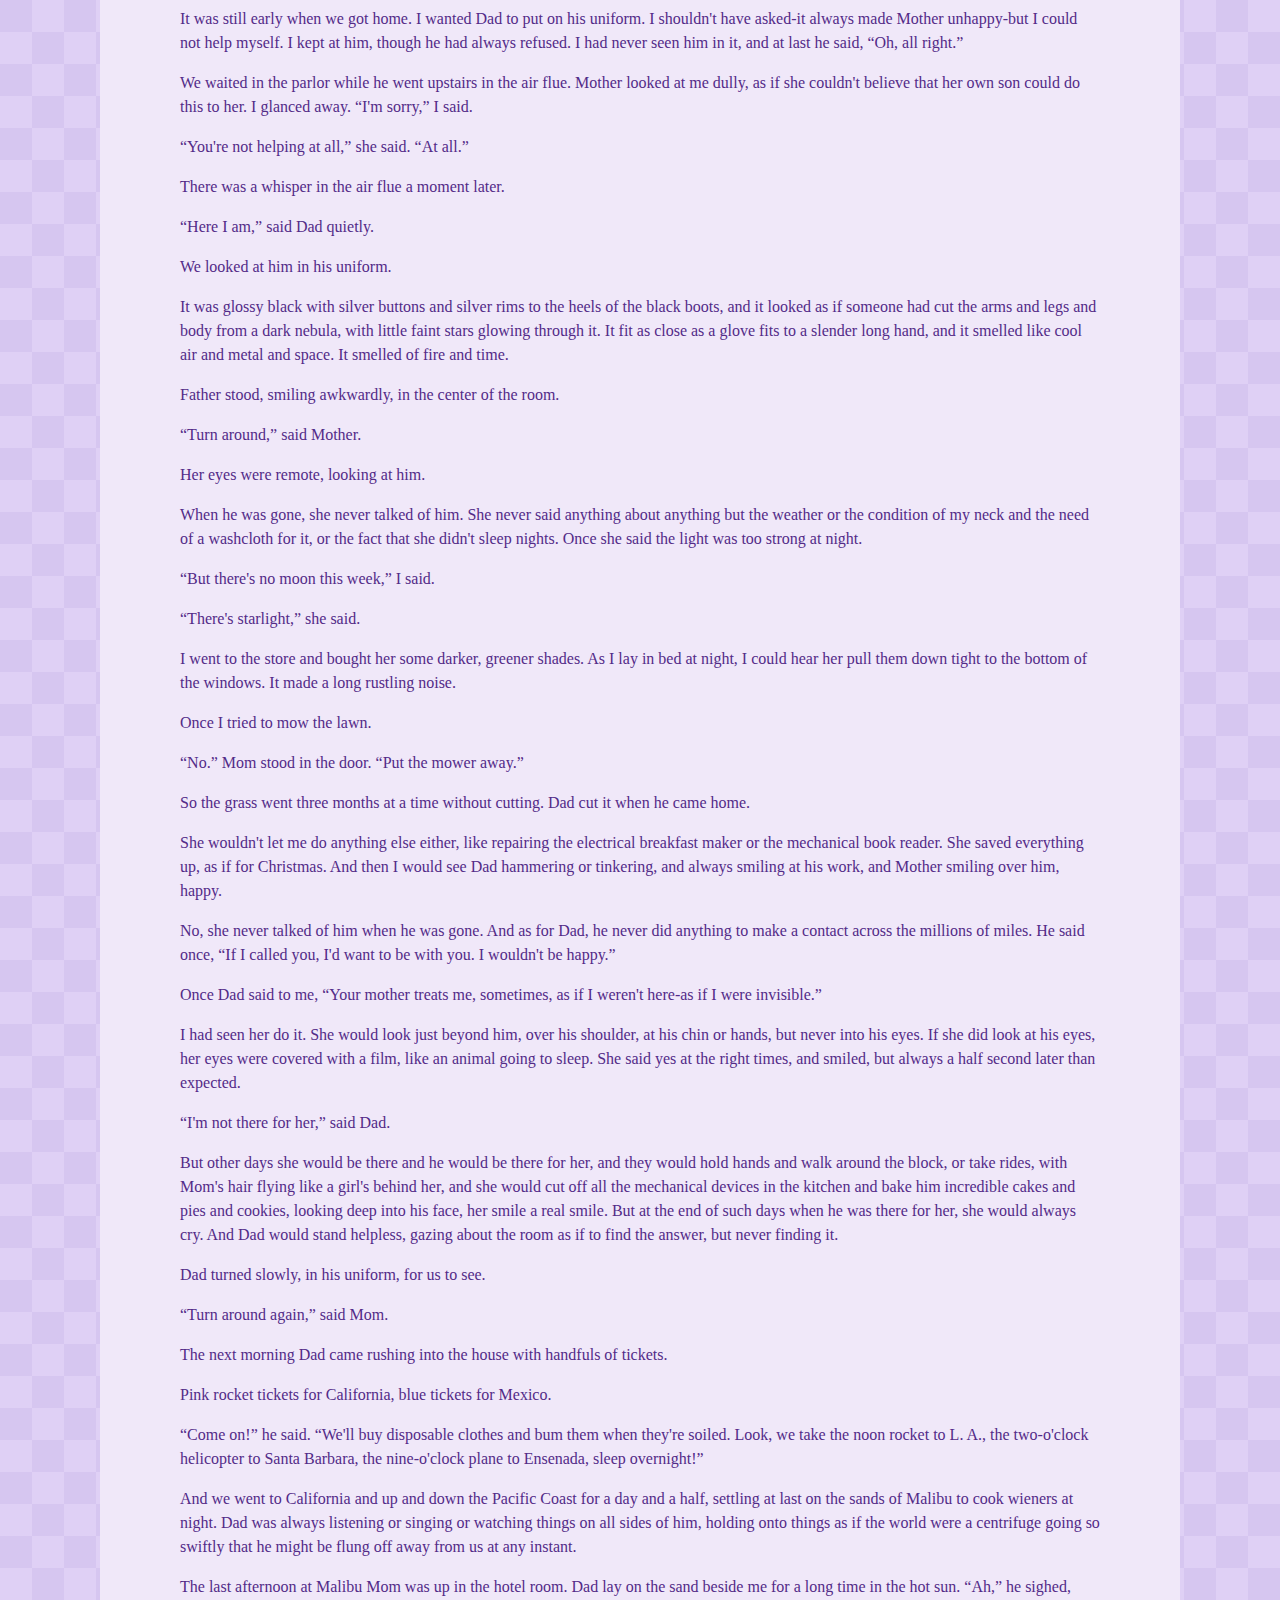
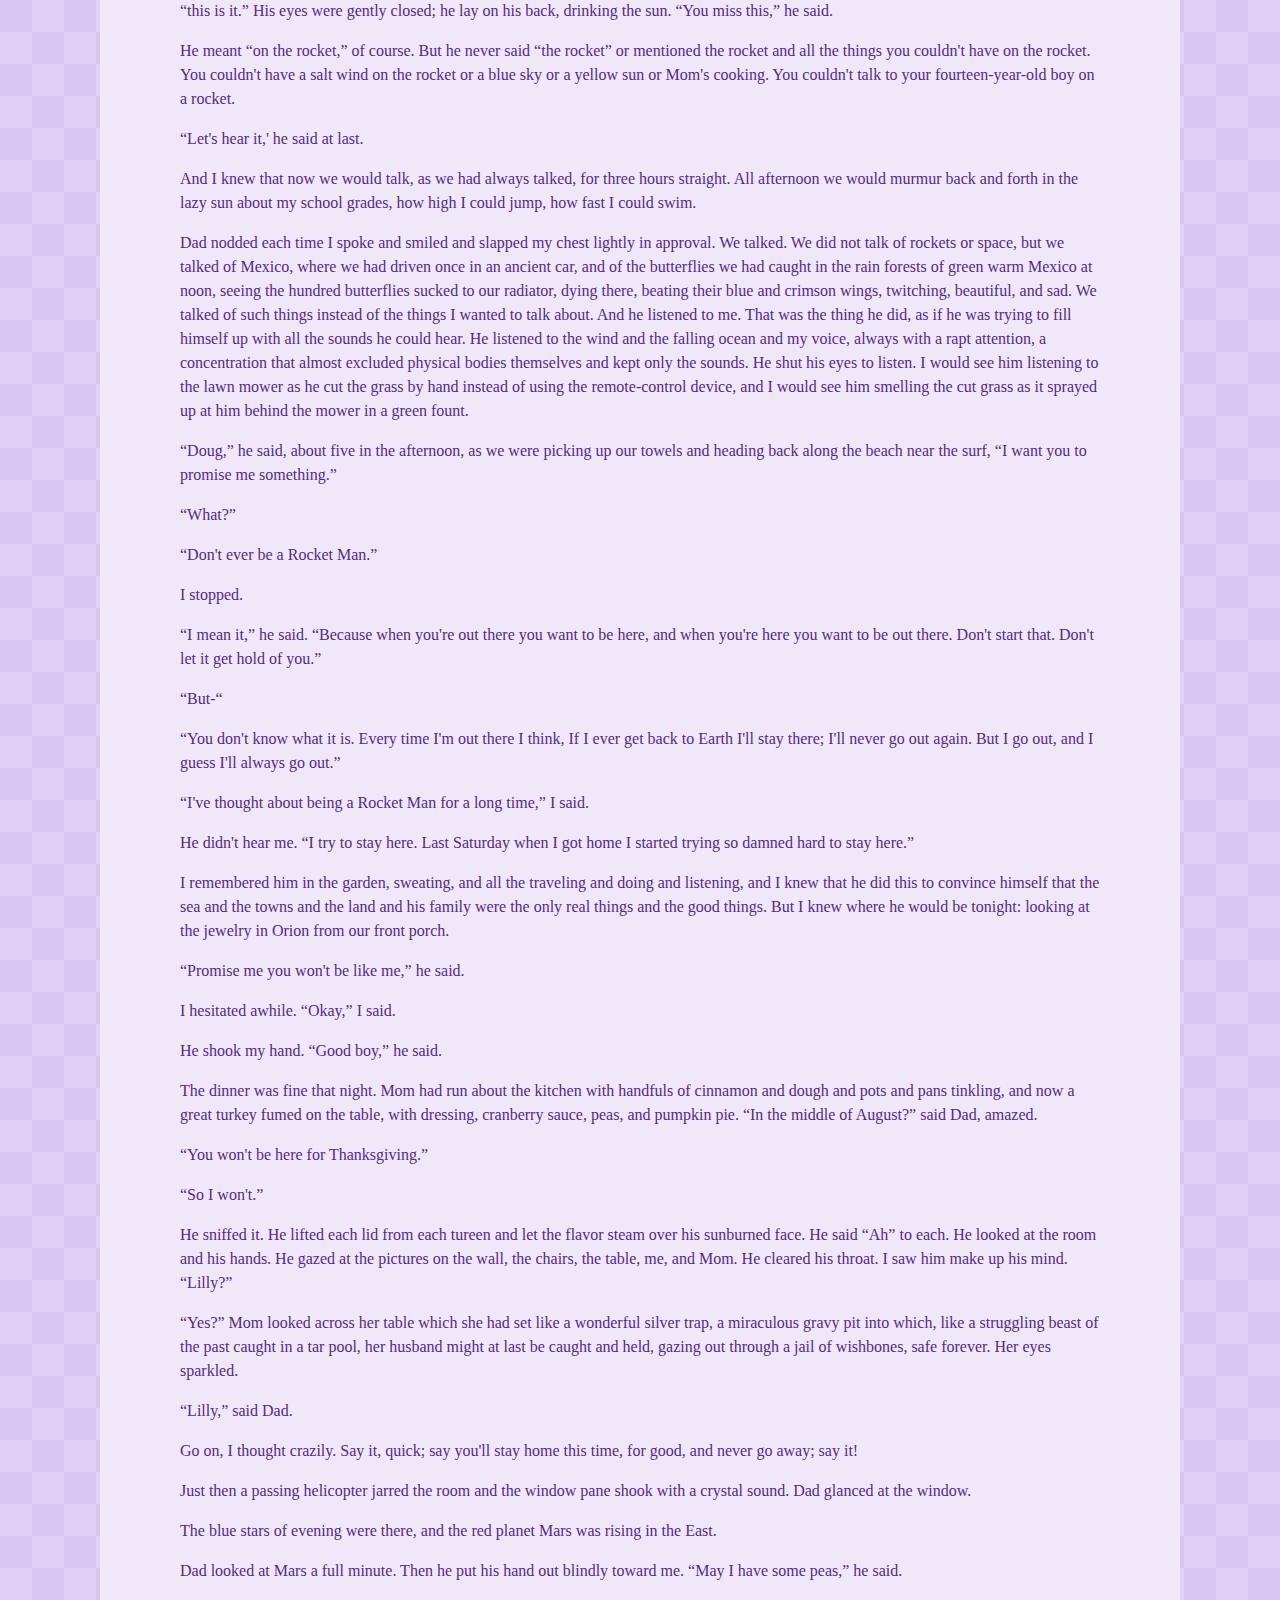
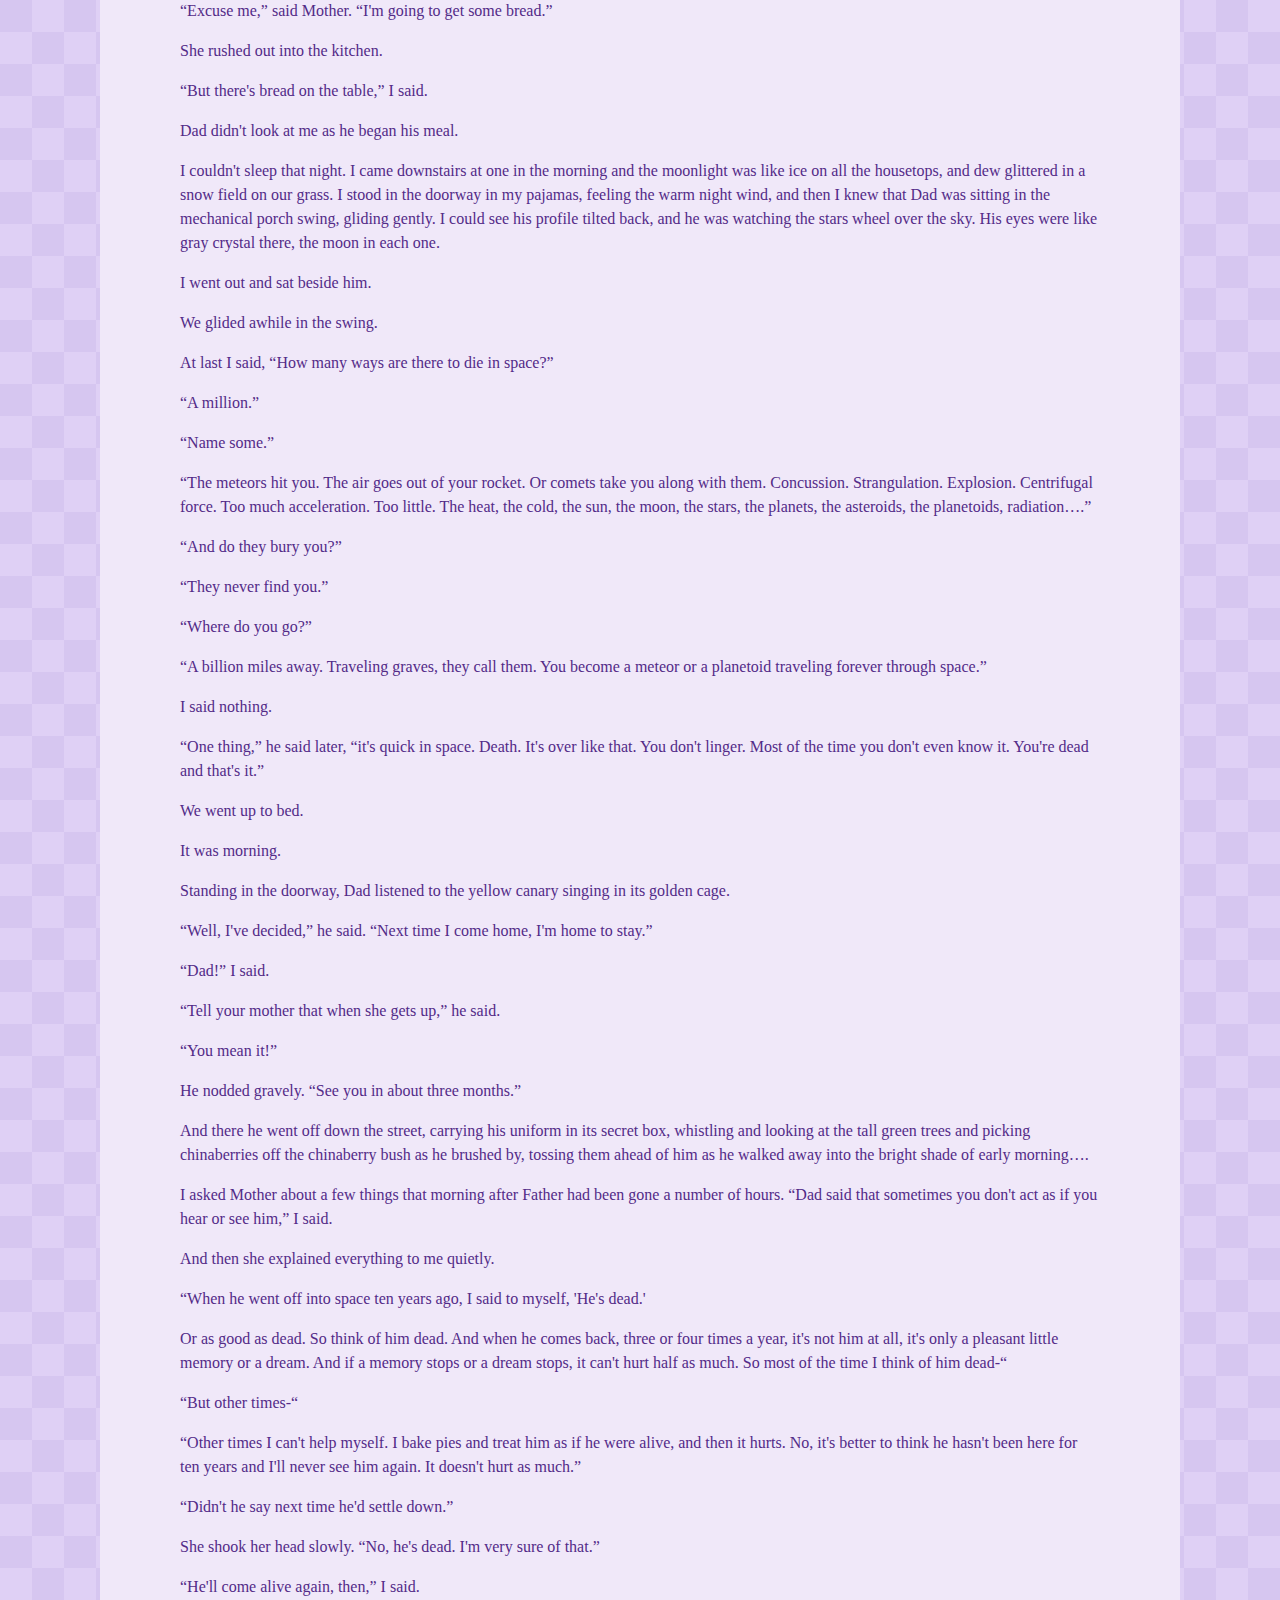
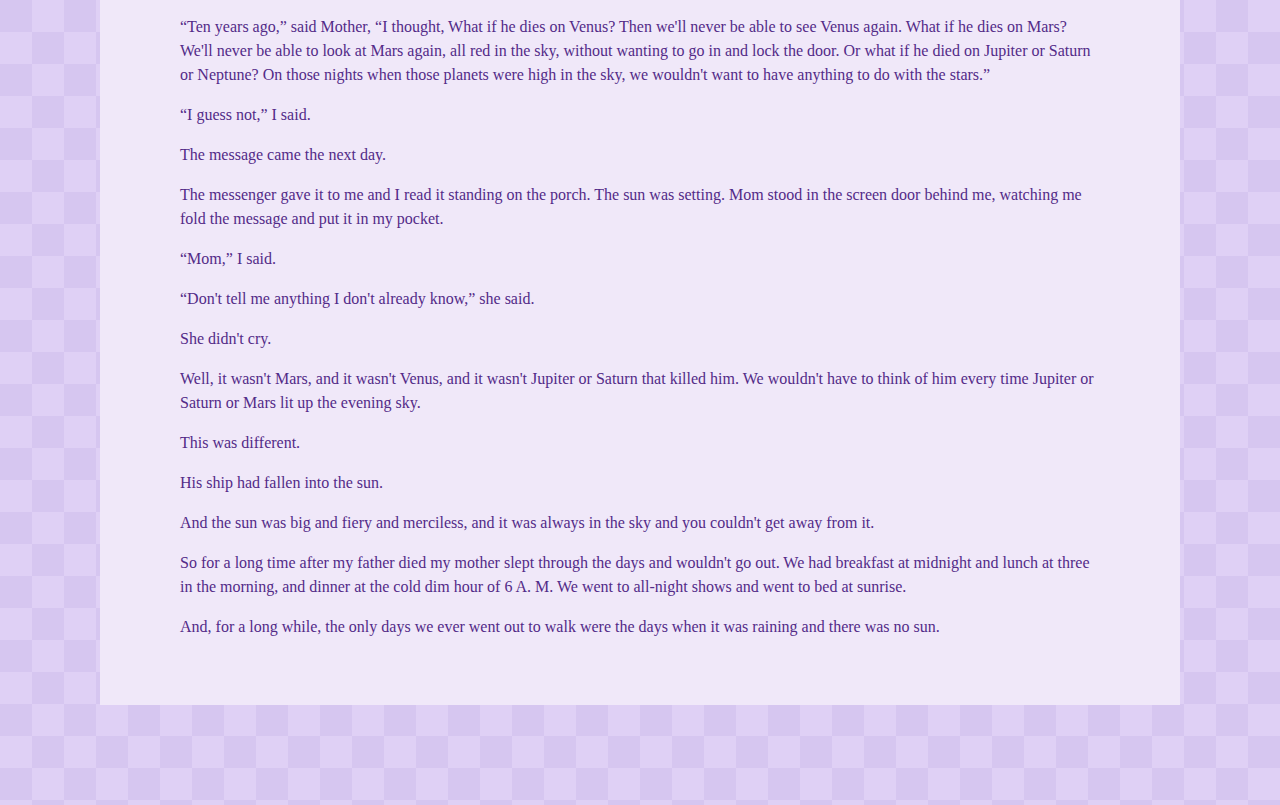
<file: shortstories/story2.html>
<!DOCTYPE html>
<html lang="en">
<meta charset="UTF-8">
<title>Story 2</title>
<meta name="viewport" content="width=device-width,initial-scale=1">
<link rel="stylesheet" href="/style.css">
<style>
</style>

	<body>
				 <!---Navigation Bar-->
				 <ul class = "nav-bar-Background">
					<li class = "nav-bar-Link"><a class = "nav-bar-List" href="../index.html">Home</a></li>
					<li class = "nav-bar-Link"><a class = "nav-bar-List" href="../books/books.html">Books</a></li>
					<li class = "nav-bar-Link"><a class = "nav-bar-List" href="shortstories.html">Short Stories</a></li>
					<li class = "nav-bar-Link"><a class = "nav-bar-List" href="../music/music.html">Music</a></li>
					<li class = "nav-bar-Link"><a class = "nav-bar-List" href="../games/games.html">Games</a></li>
				</ul>
		
				<!---Heading-->
				<h1>Rocket Man</h1>
				<h3>by Ray Bradbury</h3>
		
				<!---Body-->
				<div><p>The electrical fireflies were hovering above Mother's dark hair to light
					her path. She stood in her bedroom door looking out at me as I passed in the
					silent hall. “You will help me keep him here this time, won't you?” she asked.</p>
						 <p>“I guess so,” I said.</p>
						 <p>"Please.” The fireflies cast moving bits of light on her white face. “This
					time he mustn't go away again.”</p>
					<p>“All right,” I said, after standing there a moment. “But it won't do any
					good; it's no use.”</p>
					<p>She went away, and the fireflies, on their electric circuits, fluttered
					after her like an errant constellation, showing her how to walk in darkness. I
					heard her say, faintly, “We've got to try, anyway.”</p><p>
						 Other fireflies followed me to my room. When the weight of my body cut a
					circuit in the bed, the fireflies winked out. It was midnight, and my mother and
					I waited, our rooms separated by darkness, in bed. The bed began to rock me and
					sing to me. I touched a switch; the singing and rocking stopped. I didn't want
					to sleep. I didn't want to sleep at all.</p><p>
						 This night was no different from a thousand others in our time. We would
					wake nights and feel the cool air turn hot, feel the fire in the wind, or see
					the walls burned a bright color for an instant, and then we knew his rocket was
					over our house-his rocket, and the oak trees swaying from the concussion. And I
					would lie there, eyes wide, panting, and Mother in her room. Her voice would
					come to me over the interroom radio:</p><p>
						 “Did you feel it?”</p><p>
						 And I would answer, “That was him, all right.”</p><p>
						 That was my father's ship passing over our town, a small town where space
					rockets never came, and we would lie awake for the next two hours, thinking,
					“Now Dad's landed in Springfield, now he's on the tarmac, now he's signing the
					papers, now he's in the helicopter, now he's over the river, now the hills, now
					he's settling the helicopter in at the little airport at Green Village here….”
					And the night would be half over when, in our separate cool beds, Mother and I
					would be listening, listening. “Now he's walking down Bell Street. He always
					walks … never takes a cab … now across the park, now turning the comer of
					Oakhurst and now…”</p><p>
						 I lifted my head from my pillow. Far down the street, coming closer and
					closer, smartly, quickly, briskly-footsteps. Now turning in at our house, up the
					porch steps. And we were both smiling in the cool darkness. Mom and I, when we
					heard the front door open in recognition, speak a quiet word of welcome, and
					shut, downstairs….</p><p>
						 Three hours later I turned the brass knob to their room quietly, holding my
					breath, balancing in a darkness as big as the space between the planets, my hand
					out to reach the small black case at the foot of my parents' sleeping bed.
					Taking it, I ran silently to my room, thinking, He won't tell me, he doesn't
					want me to know.</p><p>
						 And from the opened case spilled his black uniform, like a black nebula,
					stars glittering here or there, distantly, in the material. I kneaded the dark
					stuff in my warm hands; I smelled the planet Mars, an iron smell, and the planet
					Venus, a green ivy smell, and the planet Mercury, a scent of sulphur and fire;
					and I could smell the milky moon and the hardness of stars. I pushed the uniform
					into a centrifuge machine I'd built in my ninth-grade shop that year, set it
					whirling. Soon a fine powder precipitated into a retort. This I slid under a
					microscope. And while my parents slept unaware, and while our house was asleep,
					all the automatic bakers and servers and robot cleaners in an electric slumber,
					I stared down upon brilliant motes of meteor dust, comet tail, and loam from far
					Jupiter glistening like worlds themselves which drew me down the tube a billion
					miles into space, at terrific accelerations.</p><p>
						 At dawn, exhausted with my journey and fearful of discovery, I returned the
					boxed uniform to their sleeping room.</p><p>
						 Then I slept, only to waken at the sound of the horn of the dry-cleaning
					car which stopped in the yard below. They took the black uniform box with them.
					It's good I didn't wait, I thought. For the uniform would be back in an hour,
					clean of all its destiny and travel.</p><p>
						 I slept again, with the little vial of magical dust in my pajama pocket,
					over my beating heart.</p><p>
						 When I came downstairs, there was Dad at the breakfast table, biting into
					his toast. “Sleep good, Doug?” he said, as if he had been here all the time, and
					hadn't been gone for three months.</p><p>
						 “All right,” I said.</p><p>
						 “Toast?”</p><p>
						 He pressed a button and the breakfast table made me four pieces, golden
					brown.</p><p>
						 I remember my father that afternoon, digging and digging in the garden,
					like an animal after something, it seemed. There he was with his long dark arms
					moving swiftly, planting, tamping, fixing, cutting, pruning, his dark face
					always down to the soil, his eyes always down to what he was doing, never up to
					the sky, never looking at me, or Mother, even, unless we knelt with him to feel
					the earth soak up through the overalls at our knees, to put our hands into the
					black dirt and not look at the bright, crazy sky. Then he would glance to either
					side, to Mother or me, and give us a gentle wink, and go on, bent down, face
					down, the sky staring at his back.</p><p>
						 That night we sat on the mechanical porch swing which swung us and blew a
					wind upon us and sang to us. It was summer and moonlight and we had lemonade to
					drink,  and we held the cold glasses in our hands, and Dad read the
					stereo-newspapers inserted into the special hat you put on your head and which
					turned the microscopic page in front of the magnifying lens if you blinked three
					times in succession. Dad smoked cigarettes and told me about how it was when he
					was a boy in the year 1997. After a while he said, as he had always said, “Why
					aren't you out playing kick-the-can, Doug?”</p><p>
						 I didn't say anything, but Mom said, “He does, on nights when you're not
					here.”</p><p>
						 Dad looked at me and then, for the first time that day, at the sky. Mother
					always watched him when he glanced at the stars. The first day and night when he
					got home he wouldn't look at the sky much. I thought about him gardening and
					gardening so furiously, his face almost driven into the earth. But the second
					night he looked at the stars a little more. Mother wasn't afraid of the sky in
					the day so much, but it was the night stars that she wanted to turn off, and
					sometimes I could almost see her reaching for a switch in her mind, but never
					finding it. And by the third night maybe Dad'd be out here on the porch until
					way after we were all ready for bed, and then I'd hear Mom call him in, almost
					like she called me from the street at times. And then I would hear Dad fitting
					the electric-eye door lock in place, with a sigh. And the next morning at
					breakfast I'd glance down and see his little black case near his feet as he
					buttered his toast and Mother slept late.</p><p>
						 “Well, be seeing you, Doug,” he'd say, and we'd shake hands.</p><p>
						 “In about three months?”</p><p>
						 “Right.”</p><p>
						 And he'd walk away down the street, not taking a helicopter or beetle or
					bus, just walking with his uniform hidden in his small underarm case; he didn't
					want anyone to think he was vain about being a Rocket Man.</p><p>
						 Mother would come out to eat breakfast, one piece of dry toast, about an
					hour later.</p><p>
						 But now it was tonight, the first night, the good night, and he wasn't
					looking at the stars much at all.</p><p>
						 “Let's go to the television carnival,” I said.</p><p>
						 “Fine,” said Dad.</p><p>
						 Mother smiled at me.</p><p>
						 And we rushed off to town in a helicopter and took Dad through a thousand
					exhibits, to keep his face and head down with us and not looking anywhere else.
					And as we laughed at the funny things and looked serious at the serious ones, I
					thought. My father goes to Saturn and Neptune and Pluto, but he never brings me
					presents. Other boys whose fathers go into space bring back bits of ore from
					Callisto and hunks of black meteor or blue sand. But I have to get my own
					collection, trading from other boys, the Martian rocks and Mercurian sands which
					filled my room, but about which Dad would never comment.</p><p>
						 On occasion, I remembered, he brought something for Mother. He planted some
					Martian sunflowers once in our yard, but after he was gone a month and the
					sunflowers grew large. Mom ran out one day and cut them all down.</p><p>
						 Without thinking, as we paused at one of the three-dimensional exhibits, I
					asked Dad the question I always asked:</p><p>
						 “What's it like, out in space?”</p><p>
						 Mother shot me a frightened glance. It was too late.</p><p>
						 Dad stood there for a full half minute trying to find an answer, then he
					shrugged.</p><p>
						 “It's the best thing in a lifetime of best things.” Then he caught himself.
					“Oh, it's really nothing at all. Routine. You wouldn't like it.” He looked at
					me, apprehensively.</p><p>
						 “But you always go back.”</p><p>
						 “Habit.”</p><p>
						 “Where're you going next?”</p><p>
						 “I haven't decided yet. I'll think it over.”</p><p>
						 He always thought it over. In those days rocket pilots were rare and he
					could pick and choose work when he liked. On the third night of his homecoming
					you could see him picking and choosing among the stars.</p><p>
						 “Come on,” said Mother, “let's go home.”</p><p>
						 It was still early when we got home. I wanted Dad to put on his uniform. I
					shouldn't have asked-it always made Mother unhappy-but I could not help myself.
					I kept at him, though he had always refused. I had never seen him in it, and at last he said, “Oh,
					all right.” </p><p>
						 We waited in the parlor while he went upstairs in the air flue. Mother
					looked at me dully, as if she couldn't believe that her own son could do this to
					her. I glanced away. “I'm sorry,” I said. </p><p>
						 “You're not helping at all,” she said. “At all.” </p><p>
						 There was a whisper in the air flue a moment later. </p><p>
						 “Here I am,” said Dad quietly. </p><p>
						 We looked at him in his uniform. </p><p>
						 It was glossy black with silver buttons and silver rims to the heels of the
					black boots, and it looked as if someone had cut the arms and legs and body from
					a dark nebula, with little faint stars glowing through it. It fit as close as a
					glove fits to a slender long hand, and it smelled like cool air and metal and
					space. It smelled of fire and time. </p><p>
						 Father stood, smiling awkwardly, in the center of the room. </p><p>
						 “Turn around,” said Mother. </p><p>
						 Her eyes were remote, looking at him. </p><p>
						 When he was gone, she never talked of him. She never said anything about
					anything but the weather or the condition of my neck and the need of a washcloth
					for it, or the fact that she didn't sleep nights. Once she said the light was
					too strong at night. </p><p>
						 “But there's no moon this week,” I said. </p><p>
						 “There's starlight,” she said. </p><p>
						 I went to the store and bought her some darker, greener shades. As I lay in bed at night, I could hear her pull
					them down tight to the bottom of the windows. It made a long rustling noise. </p><p>
						 Once I tried to mow the lawn. </p><p>
						 “No.” Mom stood in the door. “Put the mower away.” </p><p>
						 So the grass went three months at a time without cutting. Dad cut it when
					he came home. </p><p>
						 She wouldn't let me do anything else either, like repairing the electrical
					breakfast maker or the mechanical book reader. She saved everything up, as if
					for Christmas. And then I would see Dad hammering or tinkering, and always
					smiling at his work, and Mother smiling over him, happy. </p><p>
						 No, she never talked of him when he was gone. And as for Dad, he never did
					anything to make a contact across the millions of miles. He said once, “If I
					called you, I'd want to be with you. I wouldn't be happy.” </p><p>
						 Once Dad said to me, “Your mother treats me, sometimes, as if I weren't
					here-as if I were invisible.” </p><p>
						 I had seen her do it. She would look just beyond him, over his shoulder, at
					his chin or hands, but never into his eyes. If she did look at his eyes, her
					eyes were covered with a film, like an animal going to sleep. She said yes at
					the right times, and smiled, but always a half second later than expected. </p><p>
						 “I'm not there for her,” said Dad. </p><p>
						 But other days she would be there and he would be there for her, and they
					would hold hands and walk around the block, or take rides, with Mom's hair
					flying like a girl's behind her, and she would cut off all the mechanical
					devices in the kitchen and bake him incredible cakes and pies and cookies,
					looking deep into his face, her smile a real smile. But at the end of such days
					when he was there for her, she would always cry. And Dad would stand helpless,
					gazing about the room as if to find the answer, but never finding it. </p><p>
						 Dad turned slowly, in his uniform, for us to see. </p><p>
						 “Turn around again,” said Mom. </p><p>
						 The next morning Dad came rushing into the house with handfuls of tickets. </p><p>
					Pink rocket tickets for California, blue tickets for Mexico. </p><p>
						 “Come on!” he said. “We'll buy disposable clothes and bum them when they're
					soiled. Look, we take the noon rocket to L. A., the two-o'clock helicopter to
					Santa Barbara, the nine-o'clock plane to Ensenada, sleep overnight!” </p><p>
						 And we went to California and up and down the Pacific Coast for a day and a
					half, settling at last on the sands of Malibu to cook wieners at night. Dad was
					always listening or singing or watching things on all sides of him, holding onto
					things as if the world were a centrifuge going so swiftly that he might be flung
					off away from us at any instant. </p><p>
						 The last afternoon at Malibu Mom was up in the hotel room. Dad lay on the
					sand beside me for a long time in the hot sun. “Ah,” he sighed, “this is it.” His eyes
					were gently closed; he lay on his back, drinking the sun. “You miss this,” he
					said. </p><p>
						 He meant “on the rocket,” of course. But he never said “the rocket” or
					mentioned the rocket and all the things you couldn't have on the rocket. You
					couldn't have a salt wind on the rocket or a blue sky or a yellow sun or Mom's
					cooking. You couldn't talk to your fourteen-year-old boy on a rocket.</p><p>
						 “Let's hear it,' he said at last.</p><p>
						 And I knew that now we would talk, as we had always talked, for three hours
					straight. All afternoon we would murmur back and forth in the lazy sun about my
					school grades, how high I could jump, how fast I could swim.</p><p>
						 Dad nodded each time I spoke and smiled and slapped my chest lightly in
					approval. We talked. We did not talk of rockets or space, but we talked of
					Mexico, where we had driven once in an ancient car, and of the butterflies we
					had caught in the rain forests of green warm Mexico at noon, seeing the hundred
					butterflies sucked to our radiator, dying there, beating their blue and crimson
					wings, twitching, beautiful, and sad. We talked of such things instead of the
					things I wanted to talk about. And he listened to me. That was the thing he did,
					as if he was trying to fill himself up with all the sounds he could hear. He
					listened to the wind and the falling ocean and my voice, always with a rapt
					attention, a concentration that almost excluded physical bodies themselves and
					kept only the sounds. He shut his eyes to listen. I would see him listening to
					the lawn mower as he cut the grass by hand instead of using the remote-control
					device, and I would see him smelling the cut grass as it sprayed up at him
					behind the mower in a green fount. </p><p>
						 “Doug,” he said, about five in the afternoon, as we were picking up our
					towels and heading back along the beach near the surf, “I want you to promise me
					something.” </p><p>
						 “What?” </p><p>
						 “Don't ever be a Rocket Man.” </p><p>
						 I stopped. </p><p>
						 “I mean it,” he said. “Because when you're out there you want to be here,
					and when you're here you want to be out there. Don't start that. Don't let it
					get hold of you.” </p><p>
						 “But-“</p><p>
						 “You don't know what it is. Every time I'm out there I think, If I ever get
					back to Earth I'll stay there; I'll never go out again. But I go out, and I
					guess I'll always go out.”</p><p>
						 “I've thought about being a Rocket Man for a long time,” I said.</p><p>
						 He didn't hear me. “I try to stay here. Last Saturday when I got home I
					started trying so damned hard to stay here.”</p><p>
						 I remembered him in the garden, sweating, and all the traveling and doing
					and listening, and I knew that he did this to convince himself that the sea and
					the towns and the land and his family were the only real things and the good
					things. But I knew where he would be tonight: looking at the jewelry in Orion
					from our front porch.</p><p>
						 “Promise me you won't be like me,” he said.</p><p>
						 I hesitated awhile. “Okay,” I said.</p><p>
						 He shook my hand. “Good boy,” he said.</p><p>
						 The dinner was fine that night. Mom had run about the kitchen with handfuls
					of cinnamon and dough and pots and pans tinkling, and now a great turkey fumed
					on the table, with dressing, cranberry sauce, peas, and pumpkin pie.
						 “In the middle of August?” said Dad, amazed.</p><p>
						 “You won't be here for Thanksgiving.”</p><p>
						 “So I won't.”</p><p>
						 He sniffed it. He lifted each lid from each tureen and let the flavor steam
					over his sunburned face. He said “Ah” to each. He looked at the room and his
					hands. He gazed at the pictures on the wall, the chairs, the table, me, and Mom.
					He cleared his throat. I saw him make up his mind. “Lilly?”</p><p>
						 “Yes?” Mom looked across her table which she had set like a wonderful
					silver trap, a miraculous gravy pit into which, like a struggling beast of the
					past caught in a tar pool, her husband might at last be caught and held, gazing
					out through a jail of wishbones, safe forever. Her eyes sparkled.</p><p>
						 “Lilly,” said Dad.</p><p>
						 Go on, I thought crazily. Say it, quick; say you'll stay home this time,
					for good, and never go away; say it!</p><p>
						 Just then a passing helicopter jarred the room and the window pane shook
					with a crystal sound. Dad glanced at the window.</p><p>
						 The blue stars of evening were there, and the red planet Mars was rising in
					the East.</p><p>
						 Dad looked at Mars a full minute. Then he put his hand out blindly toward
					me. “May I have some peas,” he said.</p><p>
						 “Excuse me,” said Mother. “I'm going to get some bread.”</p><p>
						 She rushed out into the kitchen.</p><p>
						 “But there's bread on the table,” I said.</p><p>
						 Dad didn't look at me as he began his meal.</p><p>
						 I couldn't sleep that night. I came downstairs at one in the morning and
					the moonlight was like ice on all the housetops, and dew glittered in a snow
					field on our grass. I stood in the doorway in my pajamas, feeling the warm night
					wind, and then I knew that Dad was sitting in the mechanical porch swing,
					gliding gently. I could see his profile tilted back, and he was watching the
					stars wheel over the sky. His eyes were like gray crystal there, the moon in
					each one.</p><p>
						 I went out and sat beside him.</p><p>
						 We glided awhile in the swing.</p><p>
						 At last I said, “How many ways are there to die in space?”</p><p>
						 “A million.”</p><p>
						 “Name some.”</p><p>
						 “The meteors hit you. The air goes out of your rocket. Or comets take you
					along with them. Concussion. Strangulation. Explosion. Centrifugal force. Too
					much acceleration. Too little. The heat, the cold, the sun, the moon, the stars,
					the planets, the asteroids, the planetoids, radiation….”</p><p>
						 “And do they bury you?”</p><p>
						 “They never find you.”</p><p>
						 “Where do you go?”</p><p>
						 “A billion miles away. Traveling graves, they call them. You become a
					meteor or a planetoid traveling forever through space.”</p><p>
						 I said nothing.</p><p>
						 “One thing,” he said later, “it's quick in space. Death. It's over like
					that. You don't linger. Most of the time you don't even know it. You're dead and
					that's it.”</p><p>
						 We went up to bed.</p><p>
						 It was morning.</p><p>
						 Standing in the doorway, Dad listened to the yellow canary singing in its
					golden cage.</p><p>
						 “Well, I've decided,” he said. “Next time I come home, I'm home to stay.”</p><p>
						 “Dad!” I said.</p><p>
						 “Tell your mother that when she gets up,” he said.</p><p>
						 “You mean it!”</p><p>
						 He nodded gravely. “See you in about three months.”</p><p>
						 And there he went off down the street, carrying his uniform in its secret
					box, whistling and looking at the tall green trees and picking chinaberries off
					the chinaberry bush as he brushed by, tossing them ahead of him as he walked
					away into the bright shade of early morning….</p><p>
						 I asked Mother about a few things that morning after Father had been gone a
					number of hours. “Dad said that sometimes you don't act as if you hear or see
					him,” I said.</p><p>
						 And then she explained everything to me quietly.</p><p>
						 “When he went off into space ten years ago, I said to myself, 'He's dead.'</p><p>
					Or as good as dead. So think of him dead. And when he comes back, three or four
					times a year, it's not him at all, it's only a pleasant little memory or a
					dream. And if a memory stops or a dream stops, it can't hurt half as much. So
					most of the time I think of him dead-“</p><p>
						 “But other times-“</p><p>
						 “Other times I can't help myself. I bake pies and treat him as if he were
					alive, and then it hurts. No, it's better to think he hasn't been here for ten
					years and I'll never see him again. It doesn't hurt as much.”</p><p>
						 “Didn't he say next time he'd settle down.”</p><p>
						 She shook her head slowly. “No, he's dead. I'm very sure of that.”</p><p>
						 “He'll come alive again, then,” I said. </p><p>
						 “Ten years ago,” said Mother, “I
					thought, What if he dies on Venus? Then we'll never be able to see Venus again.
					What if he dies on Mars? We'll never be able to look at Mars again, all red in
					the sky, without wanting to go in and lock the door. Or what if he died on
					Jupiter or Saturn or Neptune? On those nights when those planets were high in
					the sky, we wouldn't want to have anything to do with the stars.” </p><p>
					“I guess not,”
					I said.</p><p>
						 The message came the next day.</p><p>
						 The messenger gave it to me and I read it standing on the porch. The sun
					was setting. Mom stood in the screen door behind me, watching me fold the
					message and put it in my pocket.</p><p>
						 “Mom,” I said.</p><p>
						 “Don't tell me anything I don't already know,” she said.</p><p>
						 She didn't cry.</p><p>
						 Well, it wasn't Mars, and it wasn't Venus, and it wasn't Jupiter or Saturn
					that killed him. We wouldn't have to think of him every time Jupiter or Saturn
					or Mars lit up the evening sky.</p><p>
						 This was different.</p><p>
						 His ship had fallen into the sun.</p><p>
						 And the sun was big and fiery and merciless, and it was always in the sky
					and you couldn't get away from it.</p><p>
						 So for a long time after my father died my mother slept through the days
					and wouldn't go out. We had breakfast at midnight and lunch at three in the
					morning, and dinner at the cold dim hour of 6 A. M. We went to all-night shows
					and went to bed at sunrise.</p><p>
						 And, for a long while, the only days we ever went out to walk were the days
					when it was raining and there was no sun.</p><p>


				</div>
	</body>

</html>
</file>
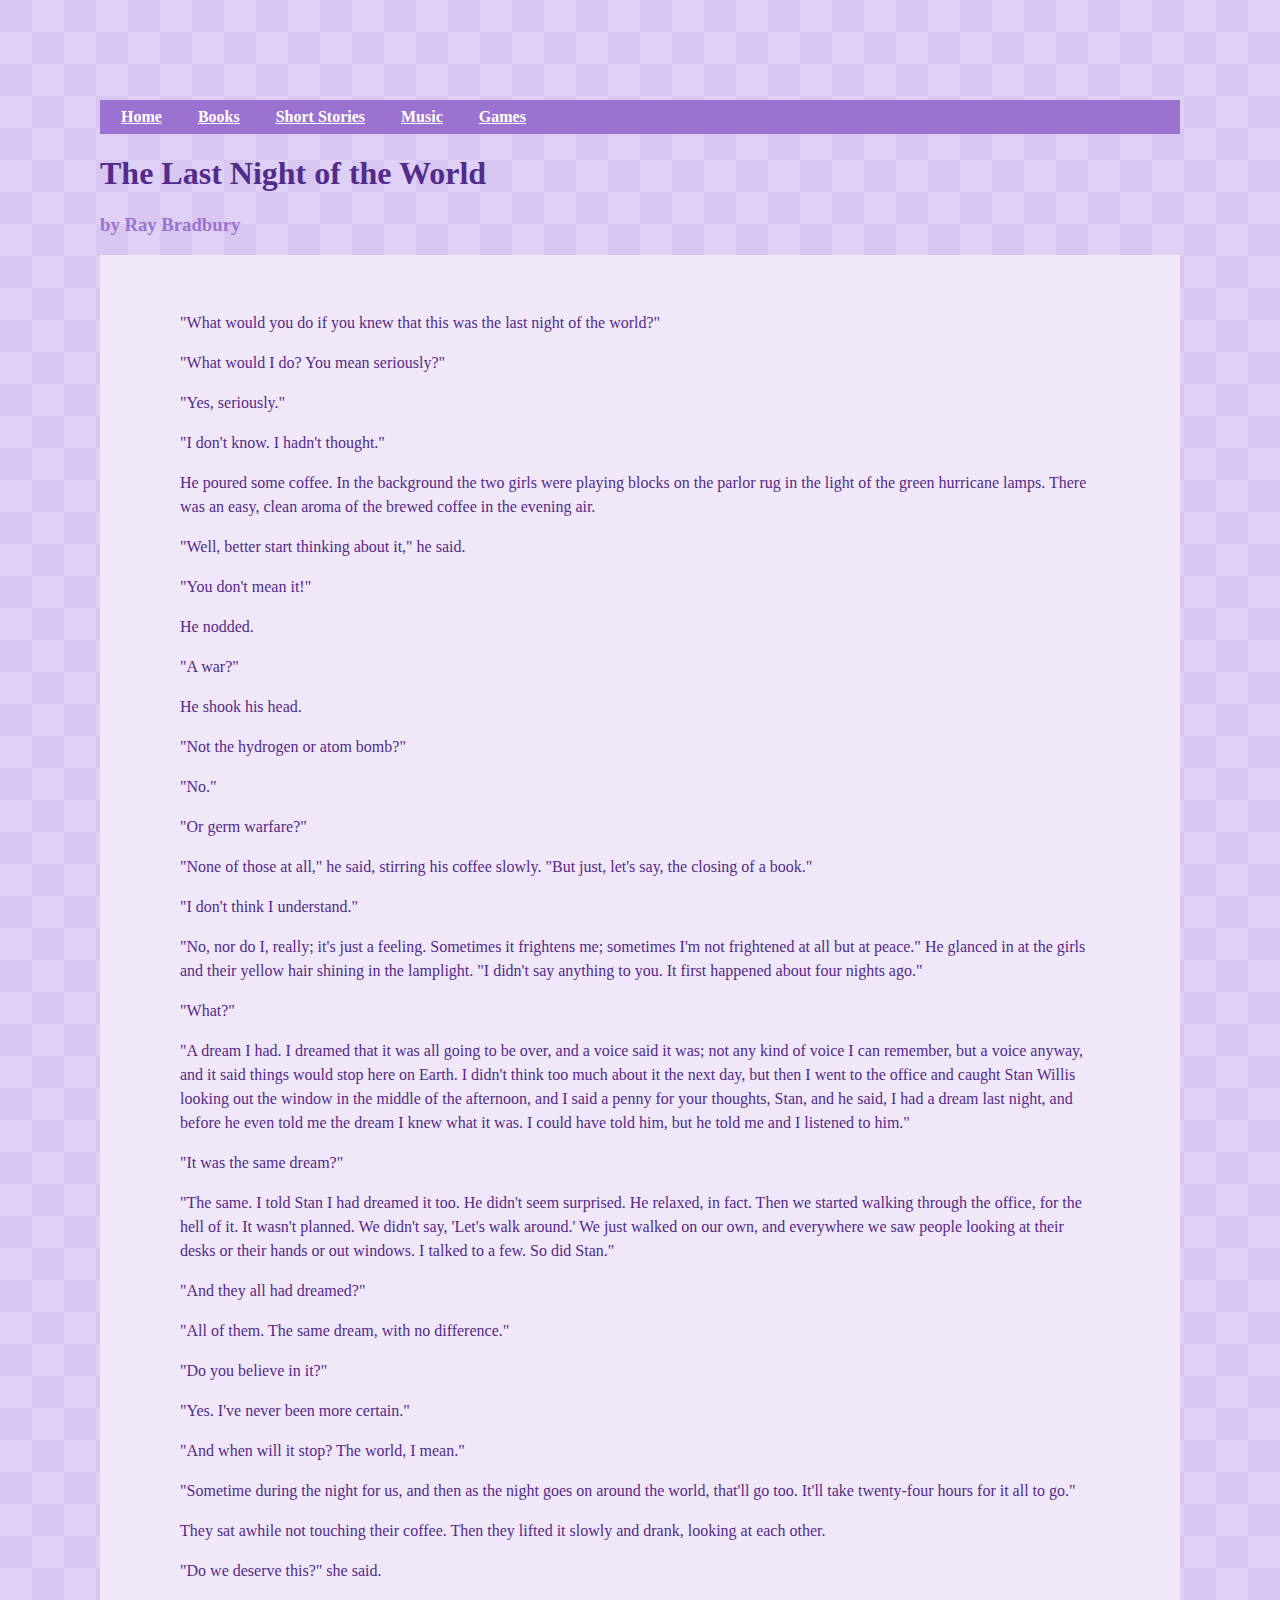
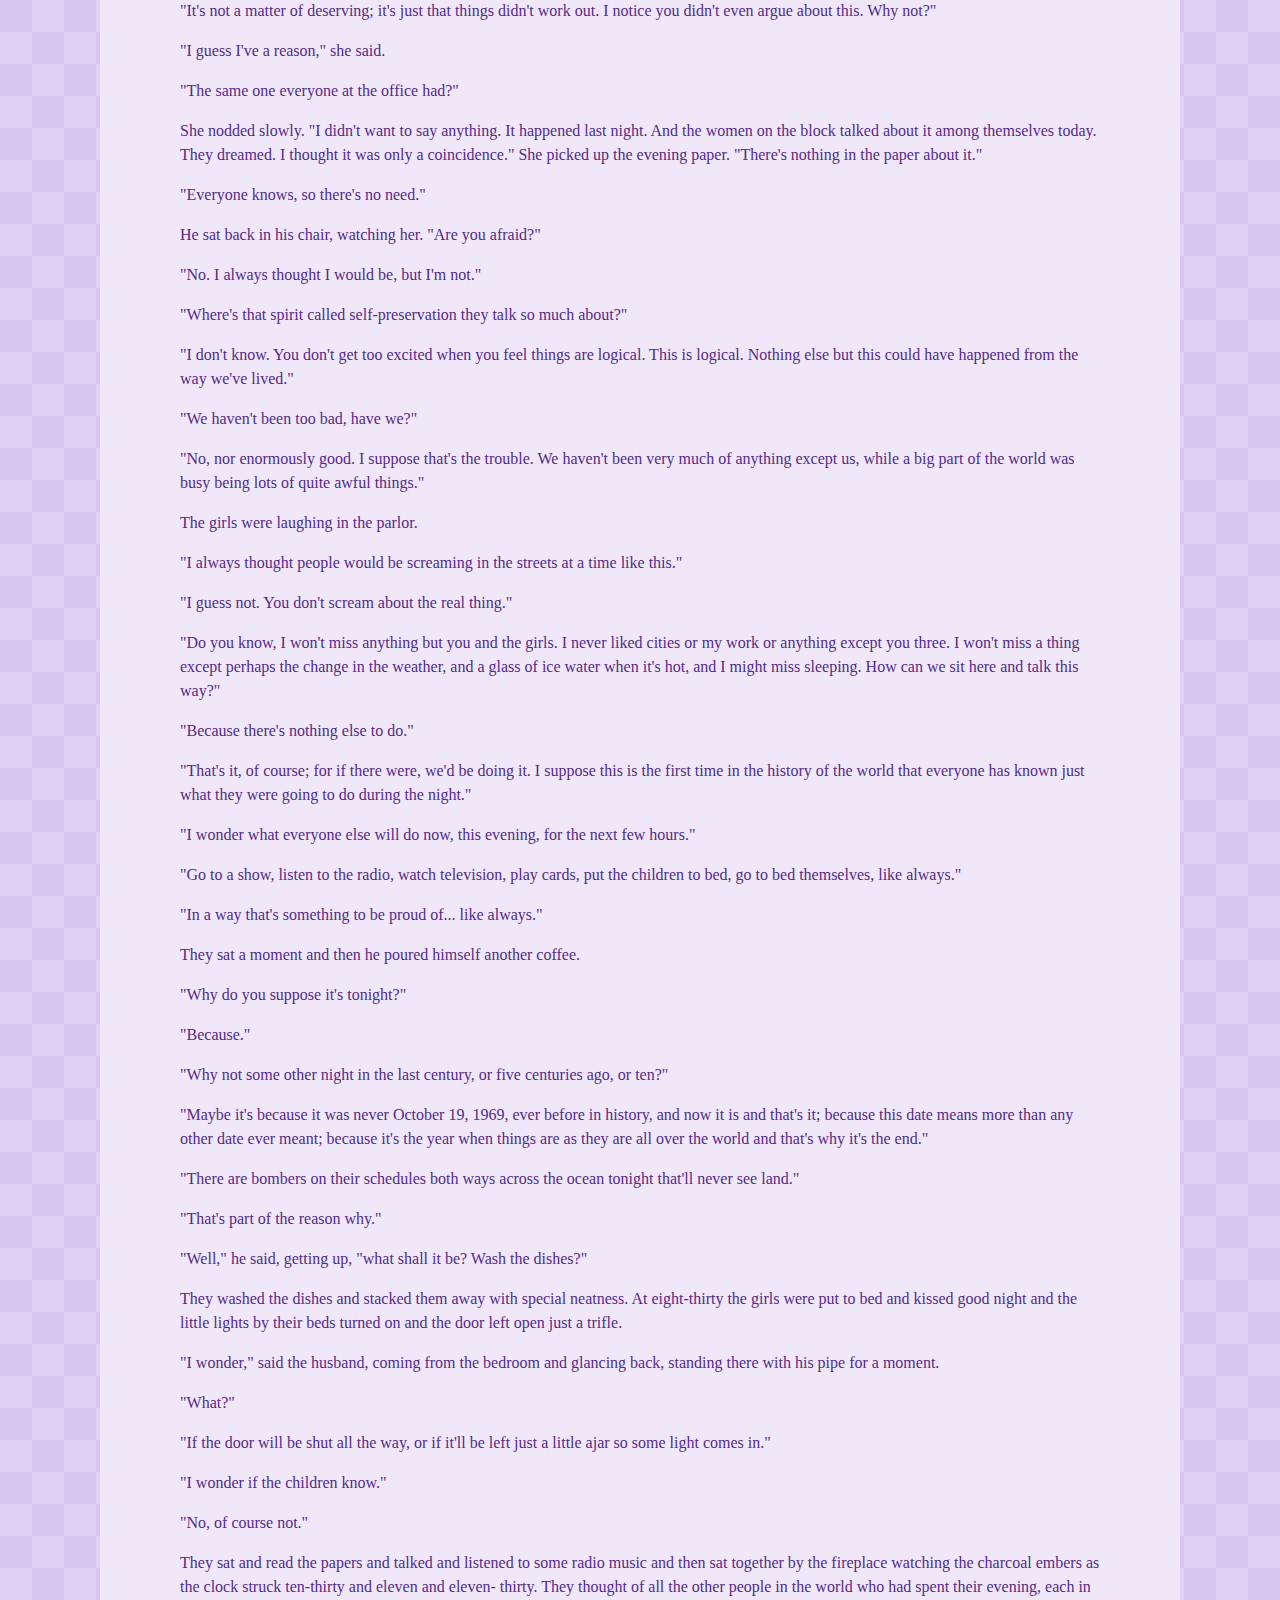
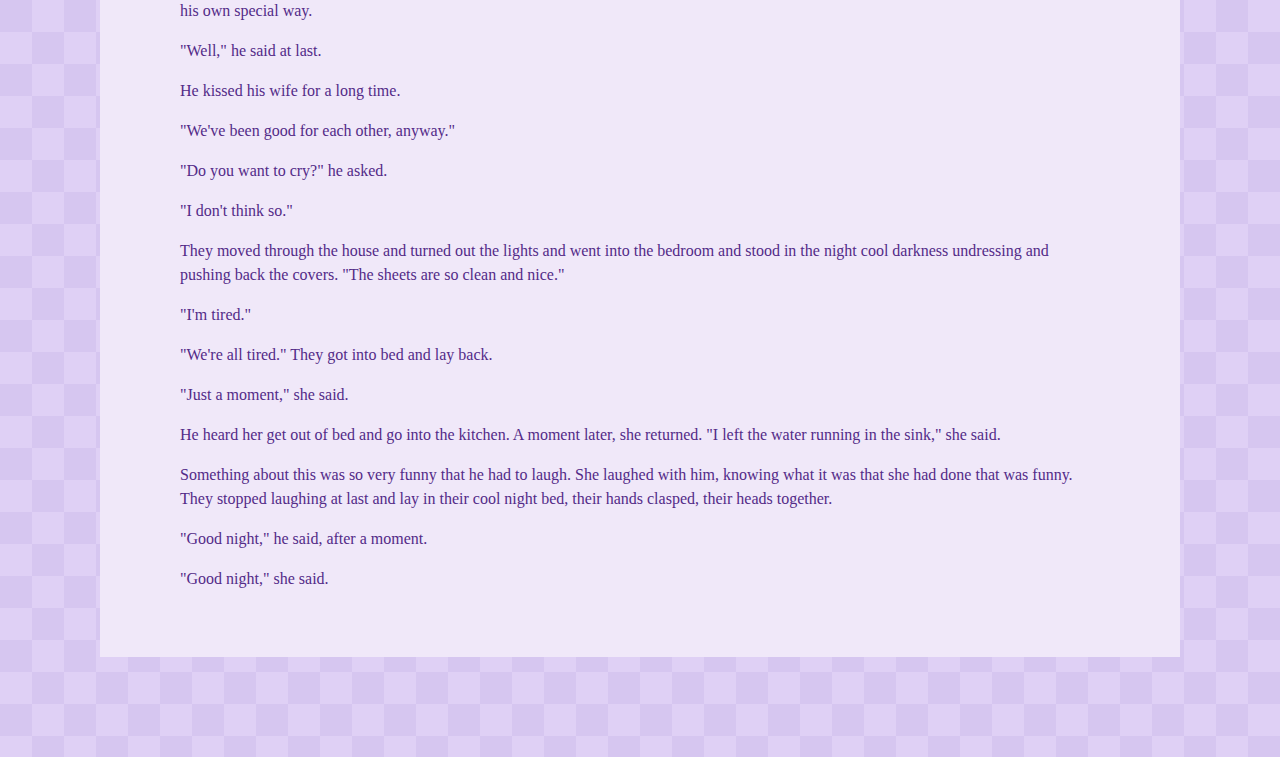
<file: shortstories/story3.html>
<!DOCTYPE html>
<html lang="en">
<meta charset="UTF-8">
<title>Story 3</title>
<meta name="viewport" content="width=device-width,initial-scale=1">
<link rel="stylesheet" href="/style.css">
<style>
</style>

    <body>
    <!---Navigation Bar-->
    <ul class = "nav-bar-Background">
        <li class = "nav-bar-Link"><a class = "nav-bar-List" href="../index.html">Home</a></li>
        <li class = "nav-bar-Link"><a class = "nav-bar-List" href="../books/books.html">Books</a></li>
        <li class = "nav-bar-Link"><a class = "nav-bar-List" href="shortstories.html">Short Stories</a></li>
        <li class = "nav-bar-Link"><a class = "nav-bar-List" href="../music/music.html">Music</a></li>
        <li class = "nav-bar-Link"><a class = "nav-bar-List" href="../games/games.html">Games</a></li>
    </ul>

    <!---Heading-->
    <h1>The Last Night of the World</h1>
    <h3>by Ray Bradbury</h3>
    <div><p>"What would you do if you knew that this was the last night of the world?"</p><p>"What would I do? You mean seriously?"</p><p>"Yes, seriously."</p><p>"I don't know. I hadn't thought."</p><p>He poured some coffee. In the background the two girls were playing blocks on the parlor rug in the light of the green hurricane lamps. There was an easy, clean aroma of the brewed coffee in the evening air.</p><p>"Well, better start thinking about it," he said. </p><p>"You don't mean it!"</p><p>He nodded.</p><p>"A war?"</p><p>He shook his head.</p><p>"Not the hydrogen or atom bomb?"</p><p>"No."</p><p>"Or germ warfare?"</p><p>"None of those at all," he said, stirring his coffee slowly. "But just, let's say, the closing of a book."</p><p>"I don't think I understand."</p><p>"No, nor do I, really; it's just a feeling. Sometimes it frightens me; sometimes I'm not frightened at all but at peace." He glanced in at the girls and their yellow hair shining in the lamplight. "I didn't say anything to you. It first happened about four nights ago."</p><p>"What?"</p><p>"A dream I had. I dreamed that it was all going to be over, and a voice said it was; not any kind of voice I can remember, but a voice anyway, and it said things would stop here on Earth. I didn't think too much about it the next day, but then I went to the office and caught Stan Willis looking out the window in the middle of the afternoon, and I said a penny for your thoughts, Stan, and he said, I had a dream last night, and before he even told me the dream I knew what it was. I could have told him, but he told me and I listened to him."</p><p>"It was the same dream?"</p><p>"The same. I told Stan I had dreamed it too. He didn't seem surprised. He relaxed, in fact. Then we started walking through the office, for the hell of it. It wasn't planned. We didn't say, 'Let's walk around.' We just walked on our own, and everywhere we saw people looking at their desks or their hands or out windows. I talked to a few. So did Stan."</p><p>"And they all had dreamed?"</p><p>"All of them. The same dream, with no difference."</p><p>"Do you believe in it?"</p><p>"Yes. I've never been more certain."</p><p>"And when will it stop? The world, I mean."</p><p>"Sometime during the night for us, and then as the night goes on around the world, that'll go too. It'll take twenty-four hours for it all to go."</p><p>They sat awhile not touching their coffee. Then they lifted it slowly and drank, looking at each other.</p><p>"Do we deserve this?" she said.</p><p>"It's not a matter of deserving; it's just that things didn't work out. I notice you didn't even argue about this. Why not?"</p><p>"I guess I've a reason," she said.</p><p>"The same one everyone at the office had?"</p><p>She nodded slowly. "I didn't want to say anything. It happened last night. And the women on the block talked about it among themselves today. They dreamed. I thought it was only a coincidence." She picked up the evening paper. "There's nothing in the paper about it."</p><p>"Everyone knows, so there's no need."</p><p>He sat back in his chair, watching her. "Are you afraid?"</p><p>"No. I always thought I would be, but I'm not."</p><p>"Where's that spirit called self-preservation they talk so much about?"</p><p>"I don't know. You don't get too excited when you feel things are logical. This is logical. Nothing else but this could have happened from the way we've lived."</p><p>"We haven't been too bad, have we?"</p><p>"No, nor enormously good. I suppose that's the trouble. We haven't been very much of anything except us, while a big part of the world was busy being lots of quite awful things."</p><p>The girls were laughing in the parlor.</p><p></p><p>"I always thought people would be screaming in the streets at a time like this." </p><p>"I guess not. You don't scream about the real thing."</p><p>"Do you know, I won't miss anything but you and the girls. I never liked cities or my work or anything except you three. I won't miss a thing except perhaps the change in the weather, and a glass of ice water when it's hot, and I might miss sleeping. How can we sit here and talk this way?"</p><p>"Because there's nothing else to do."</p><p>"That's it, of course; for if there were, we'd be doing it. I suppose this is the first time in the history of the world that everyone has known just what they were going to do during the night."</p><p>"I wonder what everyone else will do now, this evening, for the next few hours."</p><p>"Go to a show, listen to the radio, watch television, play cards, put the children to bed, go to bed themselves, like always."</p><p>"In a way that's something to be proud of... like always."</p><p>They sat a moment and then he poured himself another coffee. </p><p>"Why do you suppose it's tonight?"</p><p>"Because."</p><p>"Why not some other night in the last century, or five centuries ago, or ten?"</p><p>"Maybe it's because it was never October 19, 1969, ever before in history, and now it is and that's it; because this date means more than any other date ever meant; because it's the year when things are as they are all over the world and that's why it's the end."</p><p>"There are bombers on their schedules both ways across the ocean tonight that'll never see land."</p><p>"That's part of the reason why."</p><p>"Well," he said, getting up, "what shall it be? Wash the dishes?"</p><p>They washed the dishes and stacked them away with special neatness. At eight-thirty the girls were put to bed and kissed good night and the little lights by their beds turned on and the door left open just a trifle.</p><p>"I wonder," said the husband, coming from the bedroom and glancing back, standing there with his pipe for a moment.</p><p>"What?"</p><p>"If the door will be shut all the way, or if it'll be left just a little ajar so some light comes in."</p><p>"I wonder if the children know."</p><p>"No, of course not."</p><p></p><p>They sat and read the papers and talked and listened to some radio music and then sat together by the fireplace watching the charcoal embers as the clock struck ten-thirty and eleven and eleven- thirty. They thought of all the other people in the world who had spent their evening, each in his own special way.</p><p>"Well," he said at last.</p><p>He kissed his wife for a long time.</p><p>"We've been good for each other, anyway."</p><p>"Do you want to cry?" he asked.</p><p>"I don't think so."</p><p>They moved through the house and turned out the lights and went into the bedroom and stood in the night cool darkness undressing and pushing back the covers. "The sheets are so clean and nice."</p><p>"I'm tired."</p><p>"We're all tired." They got into bed and lay back.</p><p>"Just a moment," she said.</p><p>He heard her get out of bed and go into the kitchen. A moment later, she returned. "I left the water running in the sink," she said.</p><p>Something about this was so very funny that he had to laugh. She laughed with him, knowing what it was that she had done that was funny. They stopped laughing at last and lay in their cool night bed, their hands clasped, their heads together.</p><p>"Good night," he said, after a moment.</p><p>"Good night," she said.</p></div>
    </body>

</html>
</file>
<file: style.css>
/* Background
background-image: url("https://f2.toyhou.se/file/f2-toyhou-se/images/30712857_wHcQ4w6QMA9Z4EF.png");*/
  body {
    background-image: url("backgroundtile.png");
    background-color: #C9ACEF;
    margin:100px;
    }

/* Boxes */
  div {
    padding-top: 40px;
    padding-right: 80px;
    padding-bottom: 50px;
    padding-left: 80px;
    background-color: #F0E8F9;
    }

/* Heading 1*/
  h1 {
    color: #532b88;
    font-family: "Verdana", serif;
    }
  
/* Other Headings 1*/
  h2, h3, h4{
    color: #9b72cf;
    font-family: "Verdana", serif;
  }
  
  dt {
    color: #9b72cf;
    font-family: "Verdana", serif;
    font-size: larger;
    padding: 20px 0px;
    font-weight: bold;

  }
  .nav-bar-Link{
    display: inline;
    text-align: center;
    font-weight: bold;
    padding: 14px 16px;
    text-decoration: none;
}

/* Text*/
  p, li, dl {
    color: #532b88;
    font-family: "Verdana", serif;
    line-height: 1.5;
    }

/* Links*/
  a {
    color: #532b88;
    font-family: "Verdana", serif;
    }
    
/* Navigation Bar*/
.nav-bar-Background {
    list-style-type: none;
    background-color: #9b72cf;
    padding: 5px;
}

.nav-bar-List{
    display: inline;
    color: white;
}

.scale-img{
  width: 100%

}
</file>
